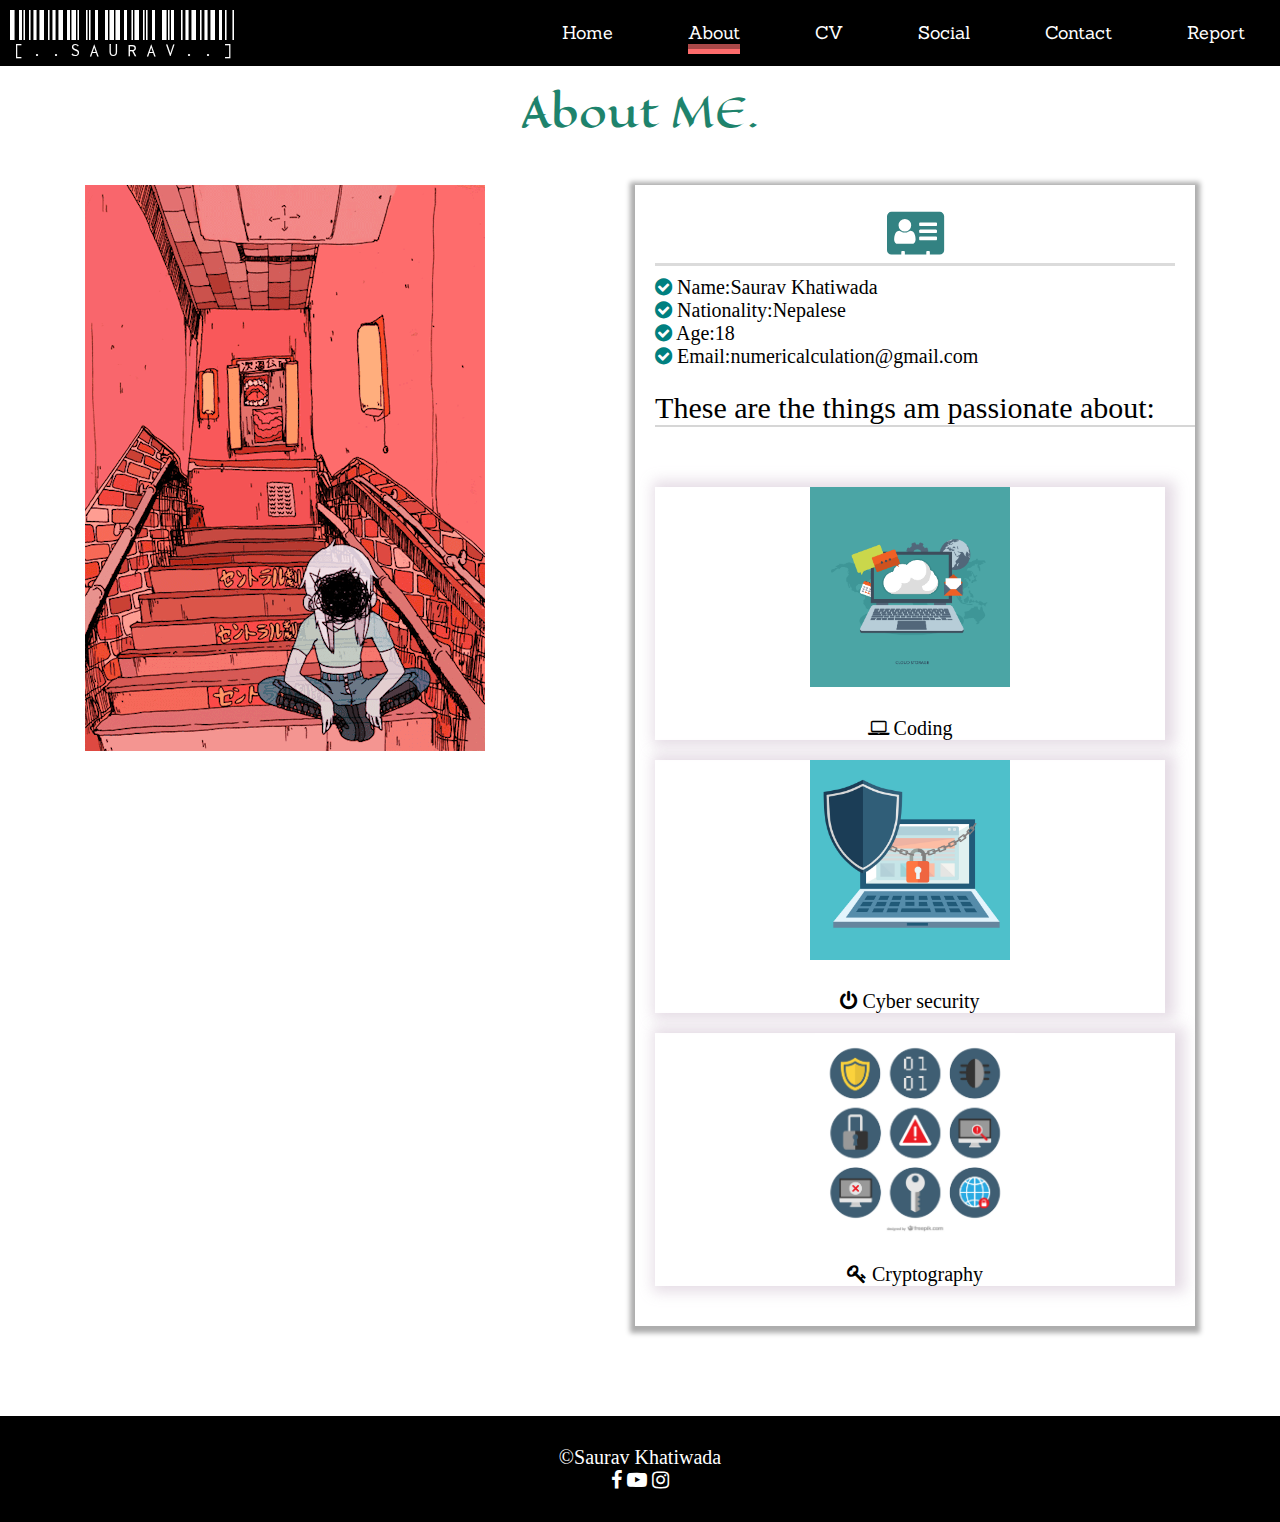
<file: about.html>
<!DOCTYPE html>
<html lang="en">
<head>
      <meta charset="UTF-8">
      <meta name="viewport" content="width=device-width, initial-scale=1.0">
        <link rel="stylesheet" href="https://maxcdn.bootstrapcdn.com/font-awesome/4.7.0/css/font-awesome.min.css">
      <script src="https://code.jquery.com/jquery-3.3.1.js"></script>
      <link rel="shortcut icon" type="image/png" href="favicon.png">
      <title>ABOUT</title>
      <link rel="stylesheet" href="styles.css">
      <link href="https://fonts.googleapis.com/css?family=Amita" rel="stylesheet"> 
      <link href="https://fonts.googleapis.com/css?family=Libre+Barcode+128+Text" rel="stylesheet">    <!-- Fonts imported -->
<link href="https://fonts.googleapis.com/css?family=Sanchez" rel="stylesheet"> 
    <link href="https://fonts.googleapis.com/css?family=Monoton" rel="stylesheet"> 
    <link href="https://fonts.googleapis.com/css?family=Kumar+One+Outline" rel="stylesheet"> 
    <link href="https://fonts.googleapis.com/css?family=Eagle+Lake" rel="stylesheet"> 
    <link href='https://fonts.googleapis.com/css?family=Gruppo' rel='stylesheet'>
<script src="drop.js"></script>  <!-- JAVASCRIPT -->
      
</head>
<body>
     <nav>
         <div class="logo">
                                                     <!-- LOGO -->
                  <a href="index.html">
                           [..SAURAV..]
                        </a> 

                        </div>


                       
                         <div class="menu-icon">
                              <i class="fa fa-bars fa-2x"></i>      <!-- Dropdown icon/hamburger icon -->
                        </div>
                           <div class="navigation">
                              <ul>
                                    <li><a href="index.html">Home</a></li>
                                    <li><a href="about.html" class="about-active">About</a></li>
                                    <li><a href="cv.html">CV</a></li>
                                    <li><a href="social.html">Social</a></li>
                                    <li><a href="contact.html">Contact</a></li>
                                    <li><a href="report.html">Report</a></li>
                              </ul>
                        </div>

                  </nav>
             


         <div class="about-content">    <!-- ABOUT ME HEADING -->
         
          <p>About ME.</p>

        </div>
        
         
    <div class="about-content-1">
      

        <div class="about-c1">
                     <img src="mood.gif" alt="picture">        <!--  PICTURE -->
        </div>

                <div class="about-c2">

                  <div class="about-c2-start">                   <!-- FONT-AWESOME ICONS -->
                 <i class="fa fa-address-card"></i>
                  </div>
                  <div class="about-c2-1">
                    <i class="fa fa-check-circle"></i>


                     Name:Saurav Khatiwada
                     <br>
                     <i class="fa fa-check-circle"></i>

                     Nationality:Nepalese
                     <br>
                      
                   <i class="fa fa-check-circle"></i>

                     Age:18
                     <br>
                      <i class="fa fa-check-circle"></i>

                     Email:numericalculation@gmail.com
                     <br>
                     <br>
                   </div>
                     <div class="about-c2-2">
                     These are the things am passionate about:                  <!-- MY INTERESTS -->
                   </div>

                      <div class="about-interest">

                           <div class="inter-1">
                                <img src="sh-1.jpg" width="200" alt="interst1">
                                <br>
                             <p>
                              <i class="fa fa-laptop"></i>
                            Coding
                          </p>
                            </div>

                       <div class="inter-2">
                              <img src="sh-2.jpg" width="200" alt="interest2">
                              <br>
                            <p><i class="fa fa-power-off"></i> Cyber security</p>
                        </div>

                          <div class="inter-3">
                              <img src="sh-3.jpg" width="200" alt="interest3">
                              <br>
                              <p>
                                <i class="fa fa-key"></i>

                              Cryptography
                            </p>
                        </div>

                 </div>
               </div>
                
                 

                
     </div>






      <footer>                 <!-- Footer region -->
        
        ©Saurav Khatiwada
        
          <div class="social-media">
          
            <a href="#" target="https://www.facebook.com/saurav.khatiwada.9480"> <i class="fa fa-facebook" aria-hidden="true"></i></a>
         
          
            <a href="https://www.youtube.com/channel/UCLbpx--2LpGVtKYoKCiHIbg?view_as=subscriber" target="_blank"><i class="fa fa-youtube-play" aria-hidden="true"></i></a>
          
          
            <a href="https://www.instagram.com/saurav_1723/" target="_blank"> <i class="fa fa-instagram" aria-hidden="true"></i></a>
          </div>
          

         
      </footer>
      







</body>
</html>
</file>
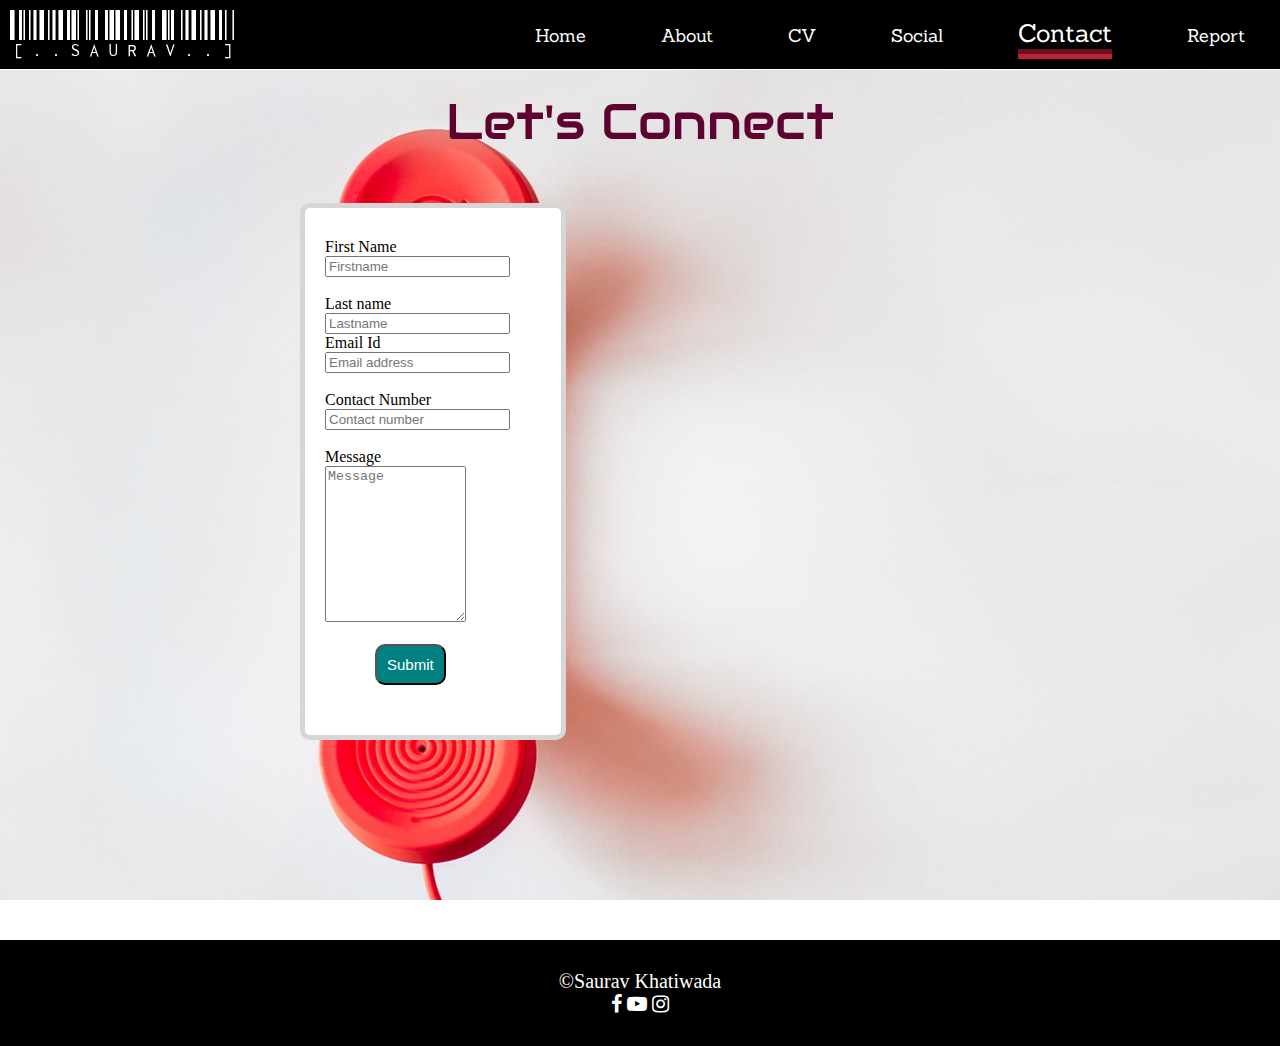
<file: contact.html>
<!DOCTYPE html>
<html lang="en">
<head>
      <meta charset="UTF-8">
      <meta name="viewport" content="width=device-width, initial-scale=1.0">
        <link rel="stylesheet" href="https://maxcdn.bootstrapcdn.com/font-awesome/4.7.0/css/font-awesome.min.css">
      <script src="https://code.jquery.com/jquery-3.3.1.js"></script>
      <link rel="shortcut icon" type="image/png" href="favicon.png">
      <title>CONTACT</title>
      <link rel="stylesheet" href="styles.css">
      <link href="https://fonts.googleapis.com/css?family=Amita" rel="stylesheet"> 
      <link href="https://fonts.googleapis.com/css?family=Libre+Barcode+128+Text" rel="stylesheet">
<link href="https://fonts.googleapis.com/css?family=Sanchez" rel="stylesheet">                     <!-- FONTS IMPORTED -->
    <link href="https://fonts.googleapis.com/css?family=Monoton" rel="stylesheet"> 
    <link href="https://fonts.googleapis.com/css?family=Kumar+One+Outline" rel="stylesheet"> 
<script src="drop.js"></script>                                                                 <!--  JAVASCRIPT -->
<link href="https://fonts.googleapis.com/css?family=Arizonia" rel="stylesheet"> 
<link href="https://fonts.googleapis.com/css?family=Audiowide" rel="stylesheet"> 
      
</head>
<body>
     

                  <nav>

                       


                            

                        <div class="logo">
                          
                           <a href="index.html">
                           [..SAURAV..]                  <!-- LOGO -->
                        </a> 

                        </div>


                       
                         <div class="menu-icon">
                              <i class="fa fa-bars fa-2x"></i>
                        </div>
                           <div class="navigation">                            <!-- NAV-BAR -->
                              <ul>
                                    <li><a href="index.html">Home</a></li>
                                    <li><a href="about.html">About</a></li>
                                    <li><a href="cv.html" >CV</a></li>
                                    <li><a href="social.html">Social</a></li>
                                    <li><a href="contact.html" class="contact-active">Contact</a></li>
                                    <li><a href="report.html">Report</a></li>
                              </ul>
                        </div>

                  </nav>
               
                <div class="contact-content">


                  <div class="contact-content-1">
                    <p>Let's Connect</p>
                  </div>

                  <div class="contact-content-2">

                    <div class="form">
                    <form>


<label>First Name</label>
<input name="fname" placeholder="Firstname" type="text" >                 <!--  CONTACT FORM -->
<br>
<br>
<label>Last name</label>
<input name="lname" placeholder="Lastname" type="text">
<br>
<label>Email Id</label>
<input name="email" placeholder="Email address" type="text">
<br>
<br>
<label>Contact Number</label>
<input name="contact" placeholder="Contact number" type="text">
<br>
<br>

<label>Message</label>
<textarea cols="15" name="message" placeholder="Message" rows="10">
</textarea>
<br>
<br>
<input id="submit" type="submit" onclick="alert('Thank You')" value="Submit">
</form>
</div>

<div class="map">
 <iframe src="https://www.google.com/maps/embed?pb=!1m18!1m12!1m3!1d3531.945123091961!2d85.37361471465653!3d27.71898058278709!2m3!1f0!2f0!3f0!3m2!1i1024!2i768!4f13.1!3m3!1m2!1s0x39eb1bb7ff7e1cf1%3A0xf4b219f7964c9a50!2sEast-Pole+Secondary+School!5e0!3m2!1sen!2snp!4v1524248329179" >
    <!--  GOOGLE MAP -->
 
    

  </iframe>
</div>
                  </div>
                </div>




      <footer>                <!-- FOOTER REGION -->
        
        ©Saurav Khatiwada                   
        
          <div class="social-media">
          
            <a href="https://www.facebook.com/saurav.khatiwada.9480" target="_blank"> <i class="fa fa-facebook" aria-hidden="true"></i></a>             <!--  SOCILA MEDIA ICONS -->
         
          
            <a href="https://www.youtube.com/channel/UCLbpx--2LpGVtKYoKCiHIbg?view_as=subscriber" target="_blank"><i class="fa fa-youtube-play" aria-hidden="true"></i></a>
          
          
            <a href="https://www.instagram.com/saurav_1723/" target="_blank"> <i class="fa fa-instagram" aria-hidden="true"></i></a>
          </div>
          

         
      </footer>
      







</body>
</html>
</file>
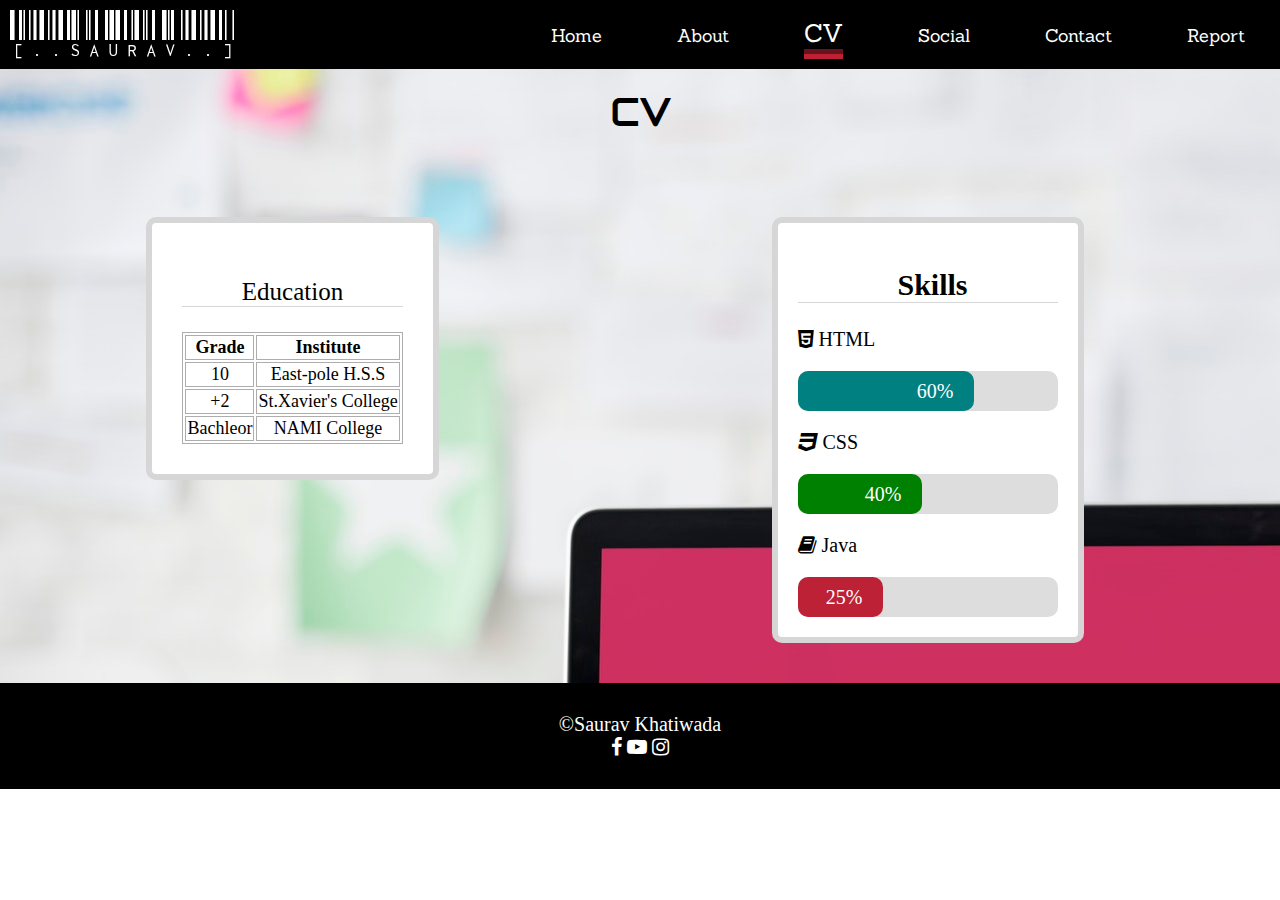
<file: cv.html>
<!DOCTYPE html>
<html lang="en">
<head>
      <meta charset="UTF-8">
      <meta name="viewport" content="width=device-width, initial-scale=1.0">
        <link rel="stylesheet" href="https://maxcdn.bootstrapcdn.com/font-awesome/4.7.0/css/font-awesome.min.css">
      <script src="https://code.jquery.com/jquery-3.3.1.js"></script>
      <link rel="shortcut icon" type="image/png" href="../images/favicon.png">
      <title>CV</title>
      <link rel="stylesheet" href="styles.css">
      <link href="https://fonts.googleapis.com/css?family=Amita" rel="stylesheet"> 
      <link href="https://fonts.googleapis.com/css?family=Libre+Barcode+128+Text" rel="stylesheet">
<link href="https://fonts.googleapis.com/css?family=Sanchez" rel="stylesheet"> 
    <link href="https://fonts.googleapis.com/css?family=Monoton" rel="stylesheet"> 
    <link href="https://fonts.googleapis.com/css?family=Kumar+One+Outline" rel="stylesheet"> 
<script src="drop.js"></script>
<link href="https://fonts.googleapis.com/css?family=Audiowide" rel="stylesheet"> 
      
</head>
<body>
     
            

                  <nav>

                       


                            

                        <div class="logo">
                          
                           <a href="index.html">
                           [..SAURAV..]
                        </a> 

                        </div>


                       
                         <div class="menu-icon">
                              <i class="fa fa-bars fa-2x"></i>
                        </div>
                           <div class="navigation">
                              <ul>
                                    <li><a href="index.html">Home</a></li>
                                    <li><a href="about.html">About</a></li>
                                    <li><a href="cv.html" class="cv-active">CV</a></li>
                                    <li><a href="social.html">Social</a></li>
                                    <li><a href="contact.html">Contact</a></li>
                                    <li><a href="report.html">Report</a></li>
                              </ul>
                        </div>

                  </nav>
               
                <div class="CV">
         <div class="cv-content">
          <p>CV</p>
         </div>
         
            <div class="cv-content-1">

                 <div class="cv-about-me">                           
                  <p>Education</p>
                  <div class="cv-table">
                 <table>

                                                 <!--  TABLE -->
            <tr>

            <th>Grade</th>
          
          <th>Institute</th>
          </tr>
            <tr>
              <td>10</td>
              
              <td>East-pole H.S.S</td>
             </tr>
           <tr>
           <td>+2</td>
           
           <td>St.Xavier's College</td>
            </tr>
              <tr>
              <td>Bachleor</td>
              
              <td>NAMI College</td>
              </tr>
            </table>
          </div>

                 </div>
                 <div class="cv-about-me2">
                    <h2>Skills</h2>

                 <p><i class="fa fa-html5"></i>HTML</p>              <!-- SKILL BAR -->
<div class="shtml">
  <div class="skills-html">60%</div>
</div>

<p><i class="fa fa-css3"></i>CSS</p>
<div class="scss">
  <div class="skills-css">40%</div>
</div>

<p><i class="fa fa-book"></i>Java</p>
<div class="sjava">
  <div class="skills-java">25%</div>
</div>
</div>

   
     
 </div>

</div>


      <footer>
        
        ©Saurav Khatiwada
        
          <div class="social-media">
          
            <a href="https://www.facebook.com/saurav.khatiwada.9480" target="_blank"> <i class="fa fa-facebook" aria-hidden="true"></i></a>
         
          
            <a href="https://www.youtube.com/channel/UCLbpx--2LpGVtKYoKCiHIbg?view_as=subscriber" target="_blank"><i class="fa fa-youtube-play" aria-hidden="true"></i></a>
          
          
            <a href="https://www.instagram.com/saurav_1723/" target="_blank"> <i class="fa fa-instagram" aria-hidden="true"></i></a>
          </div>
          

         
      </footer>
      







</body>
</html>
</file>
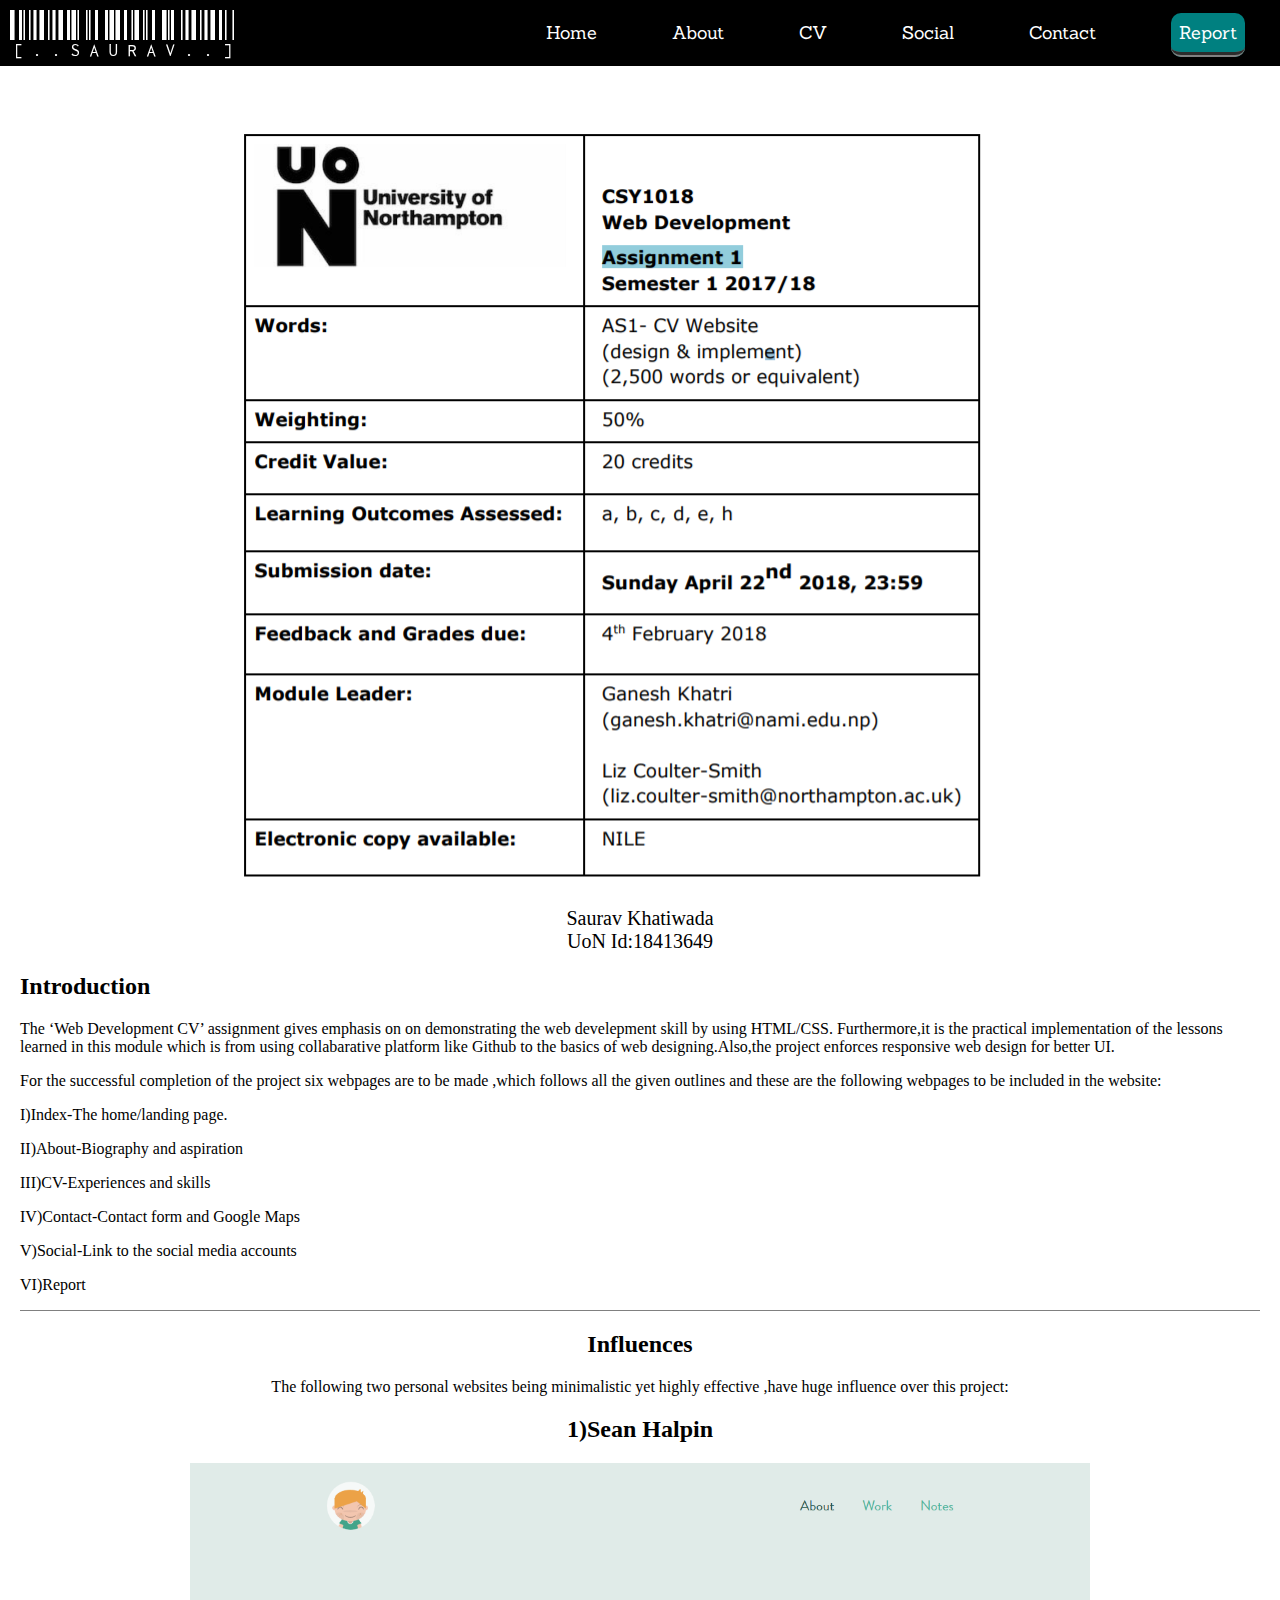
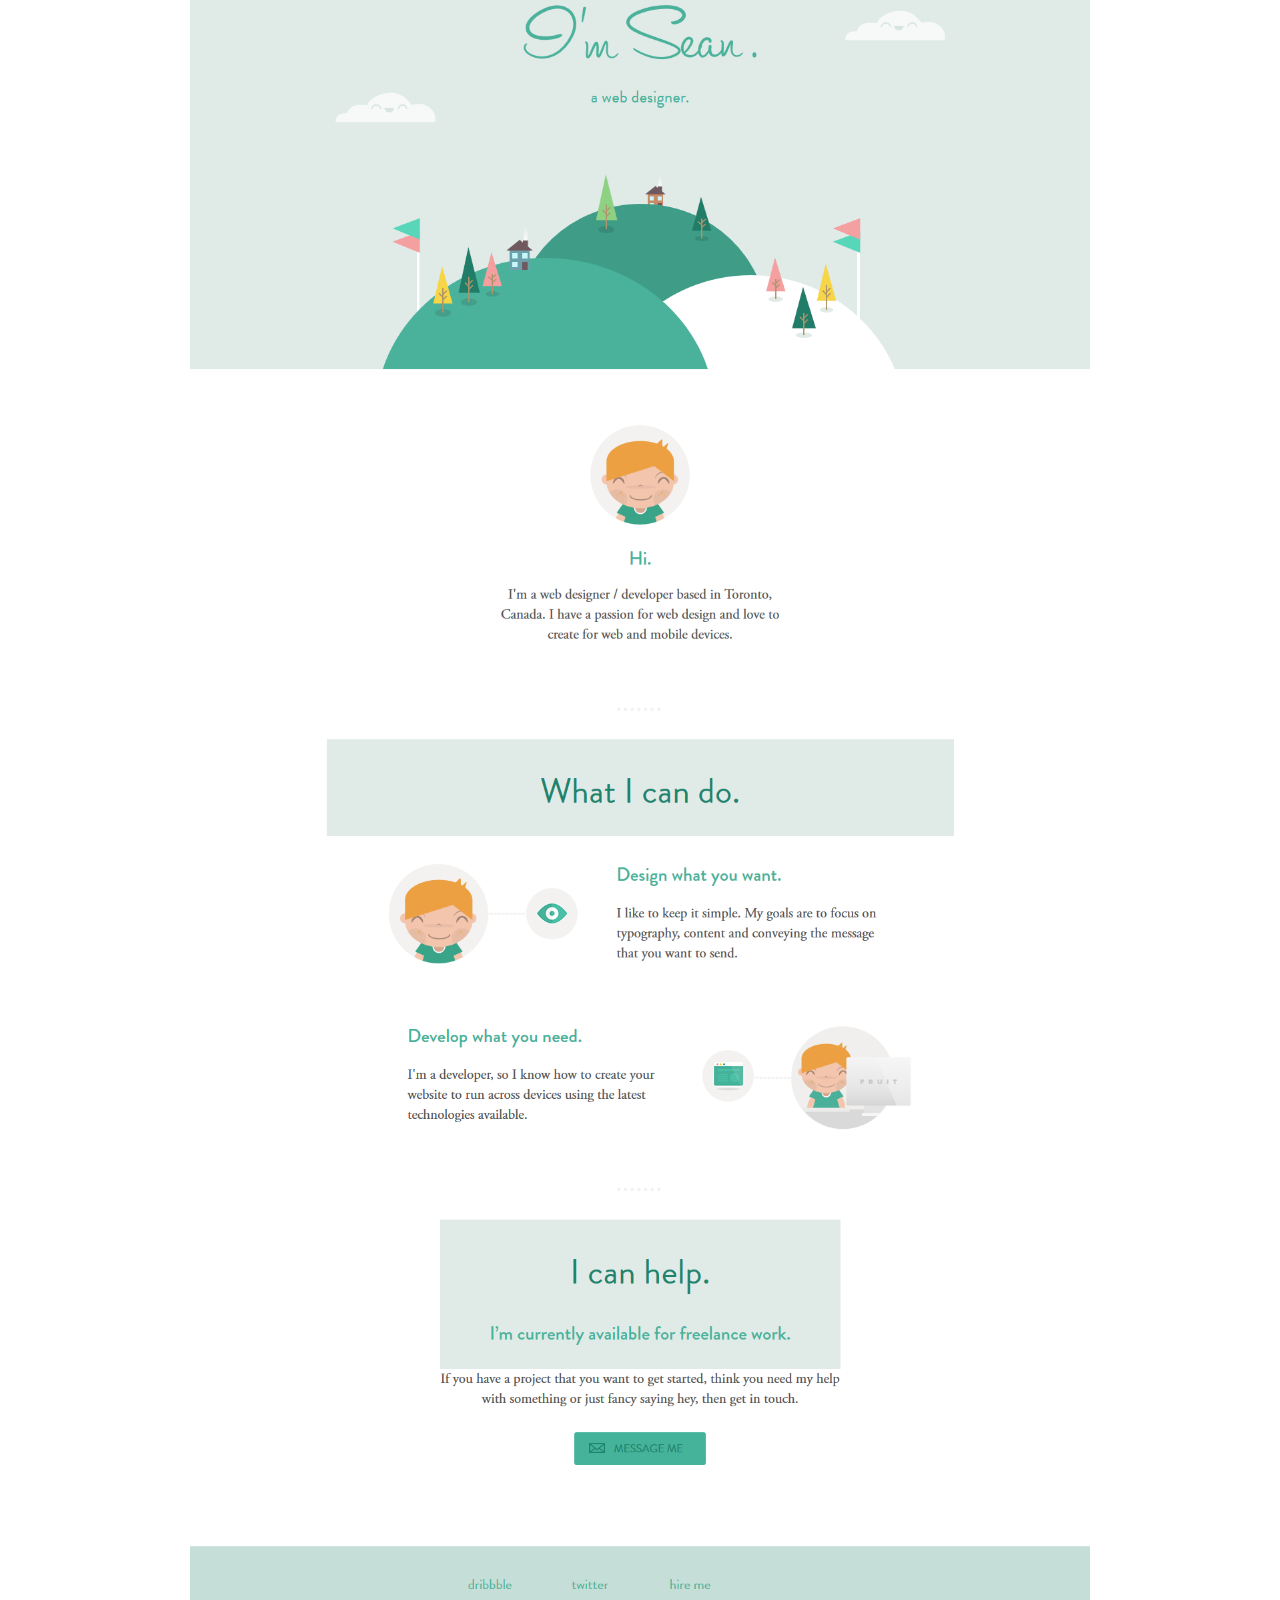
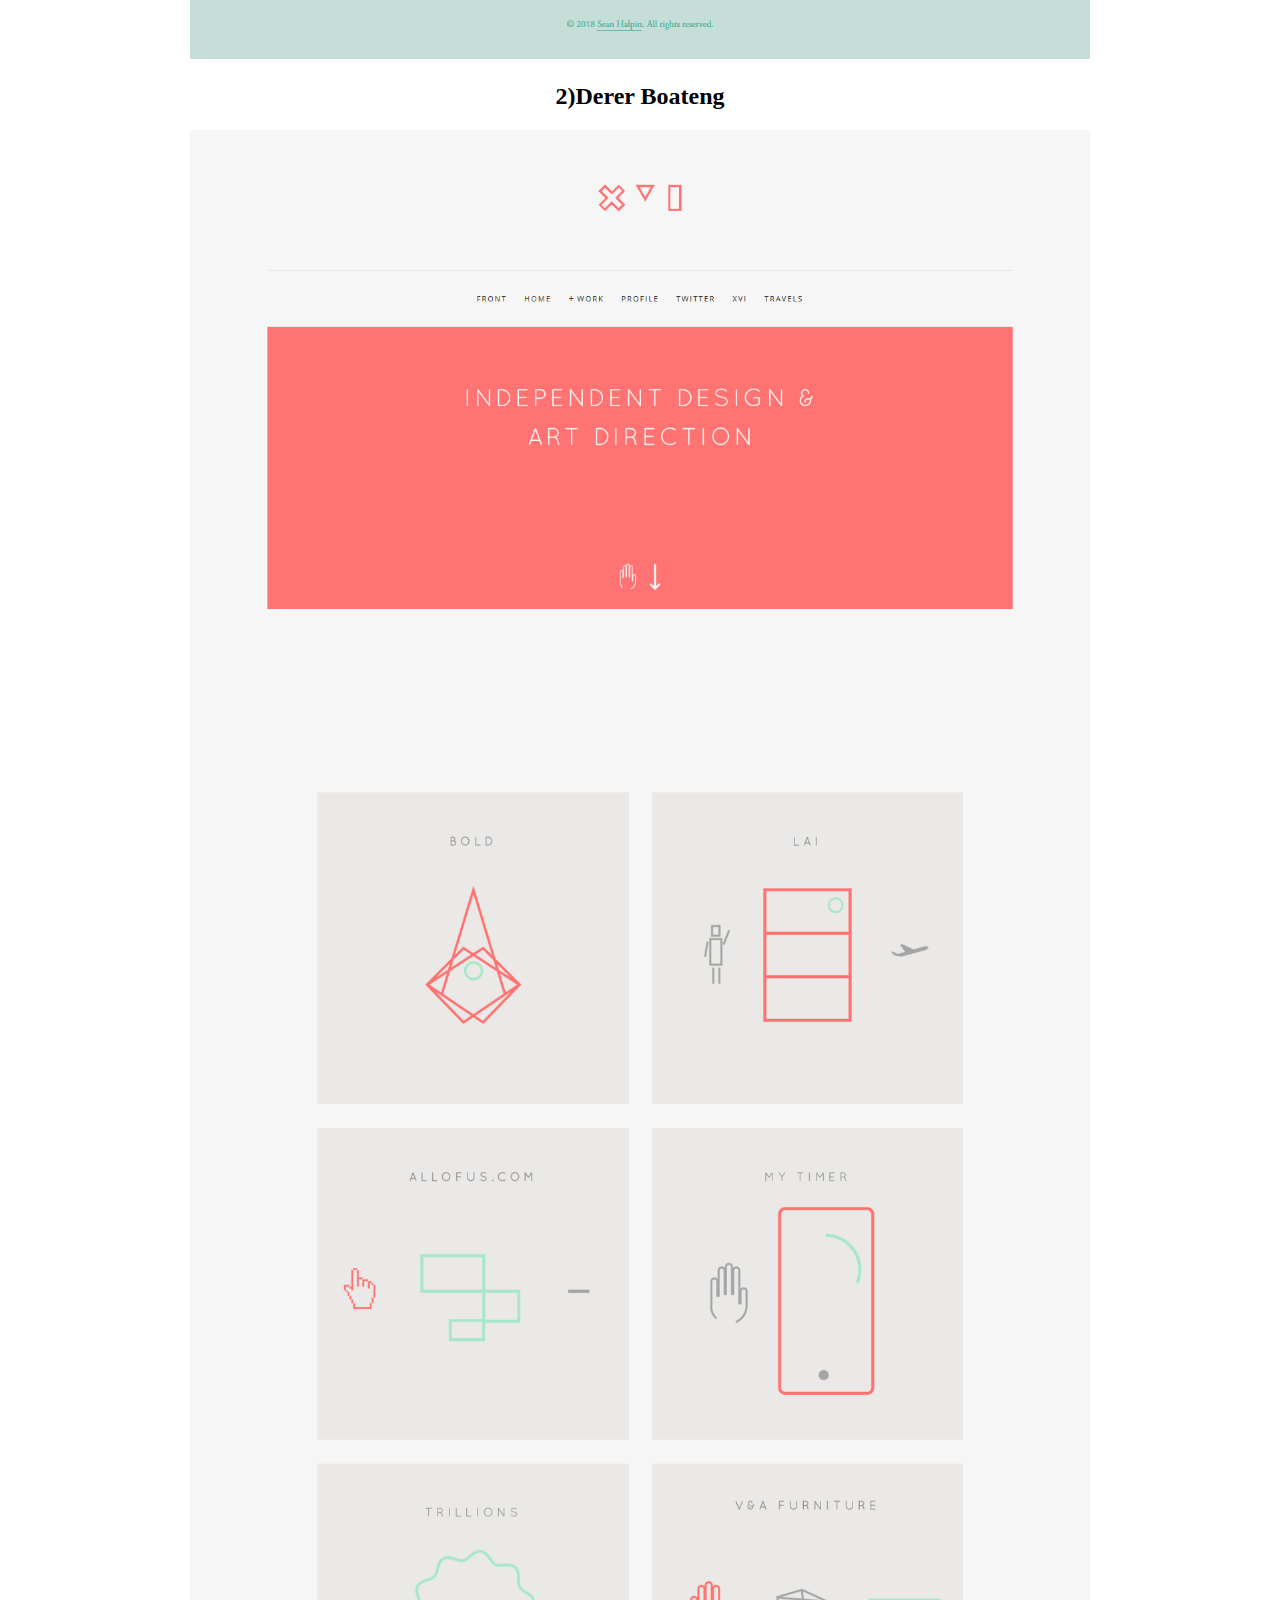
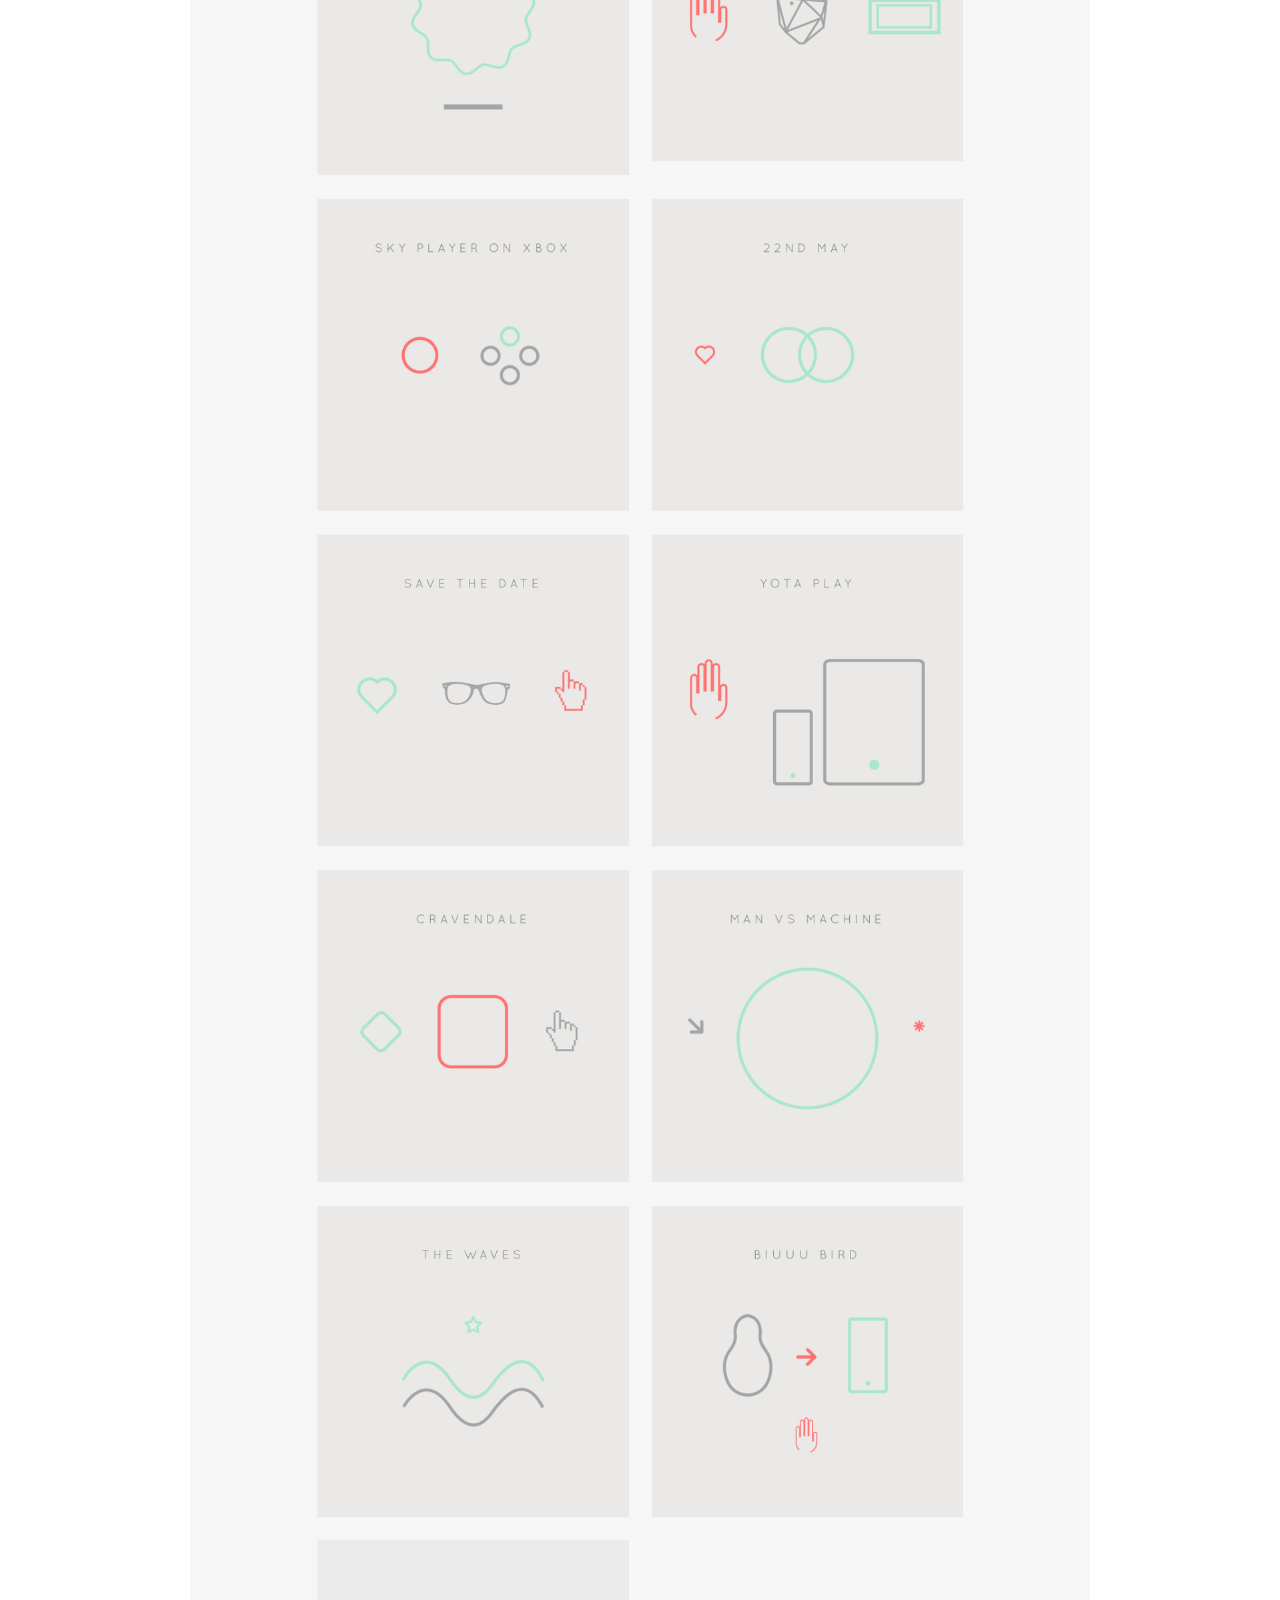
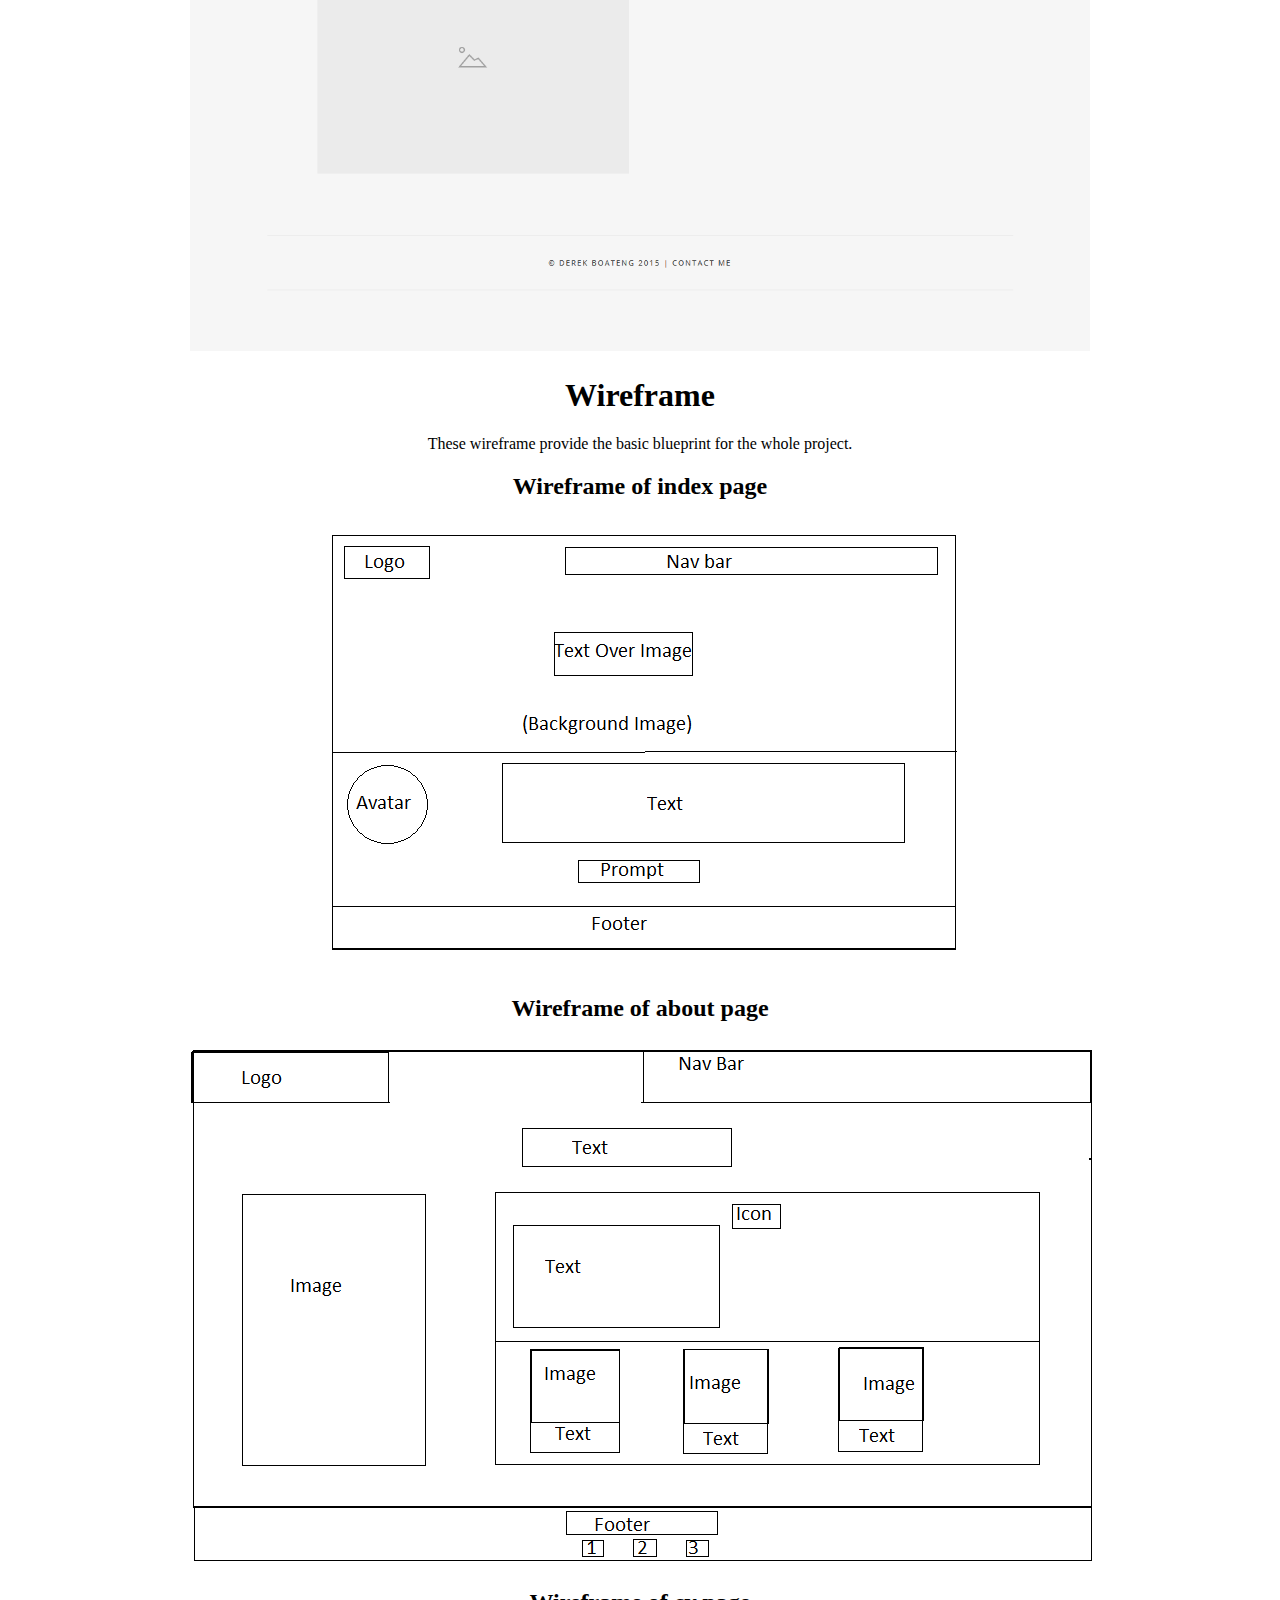
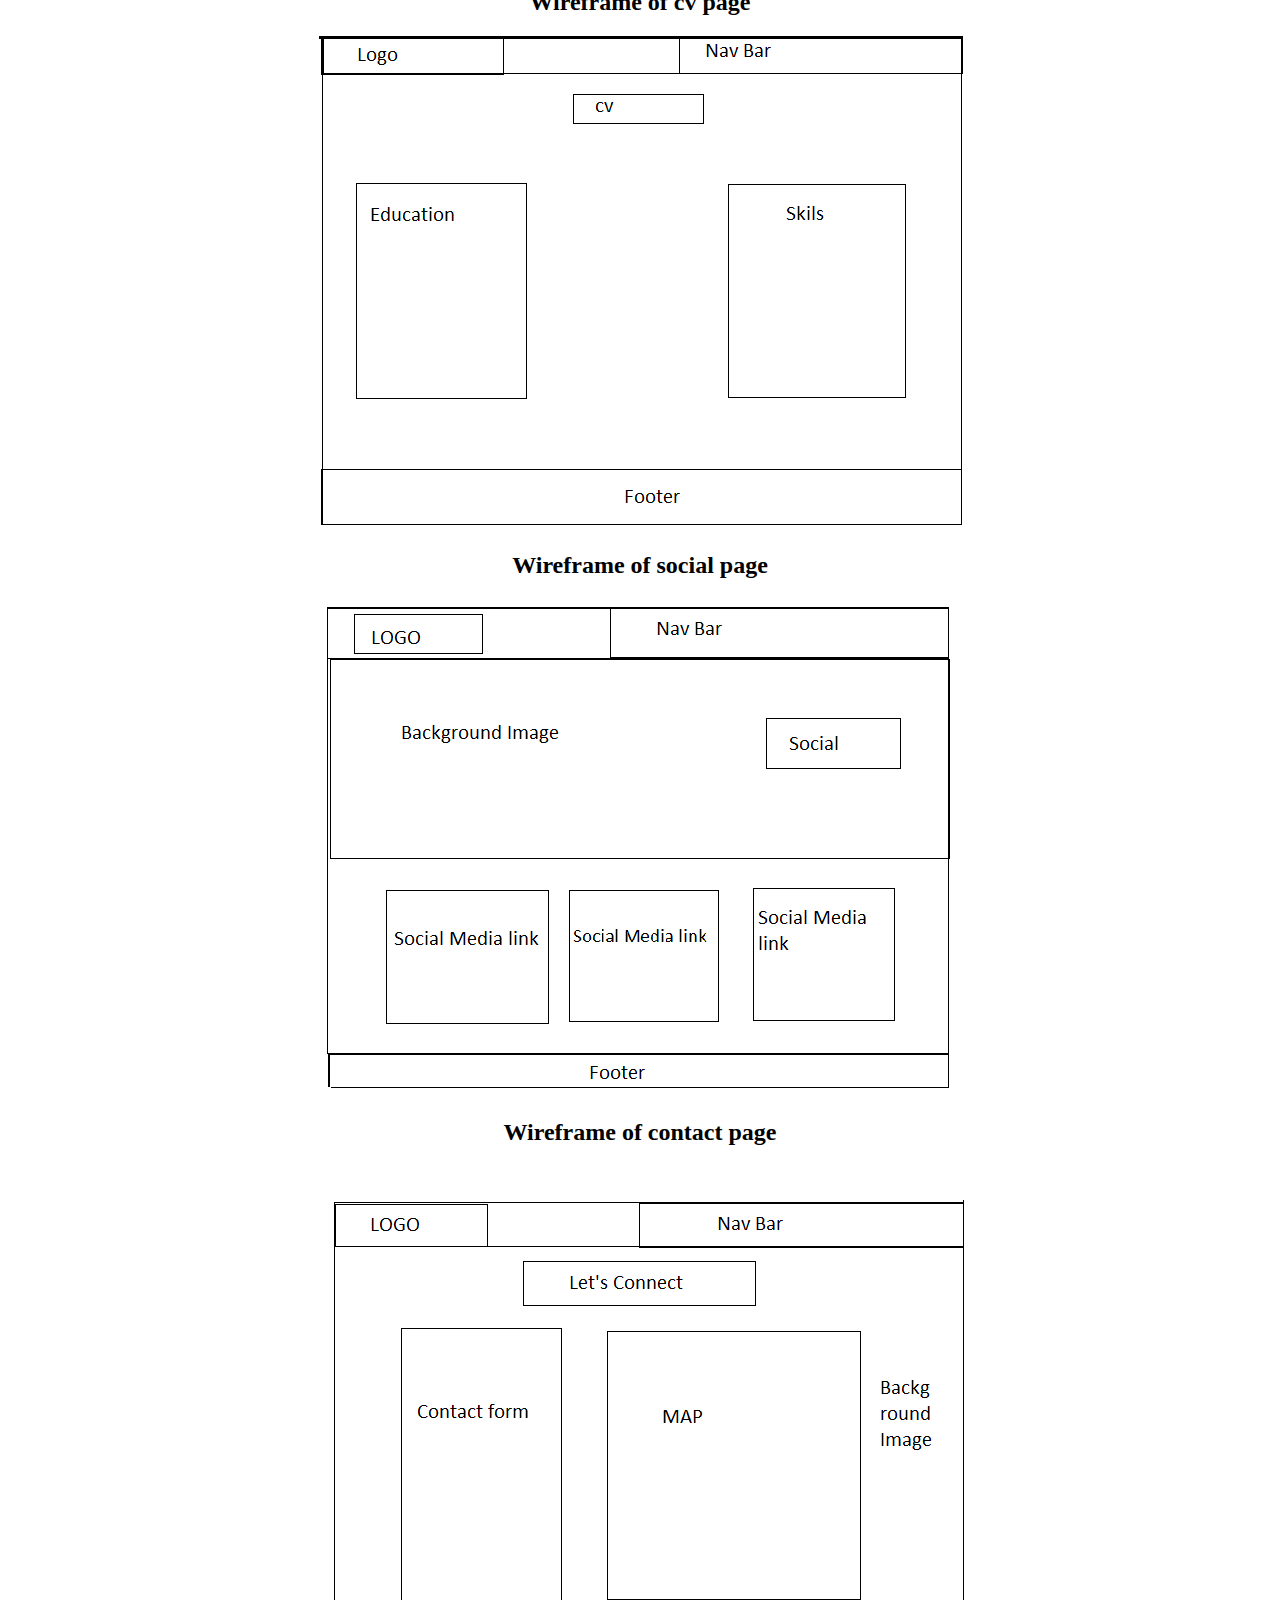
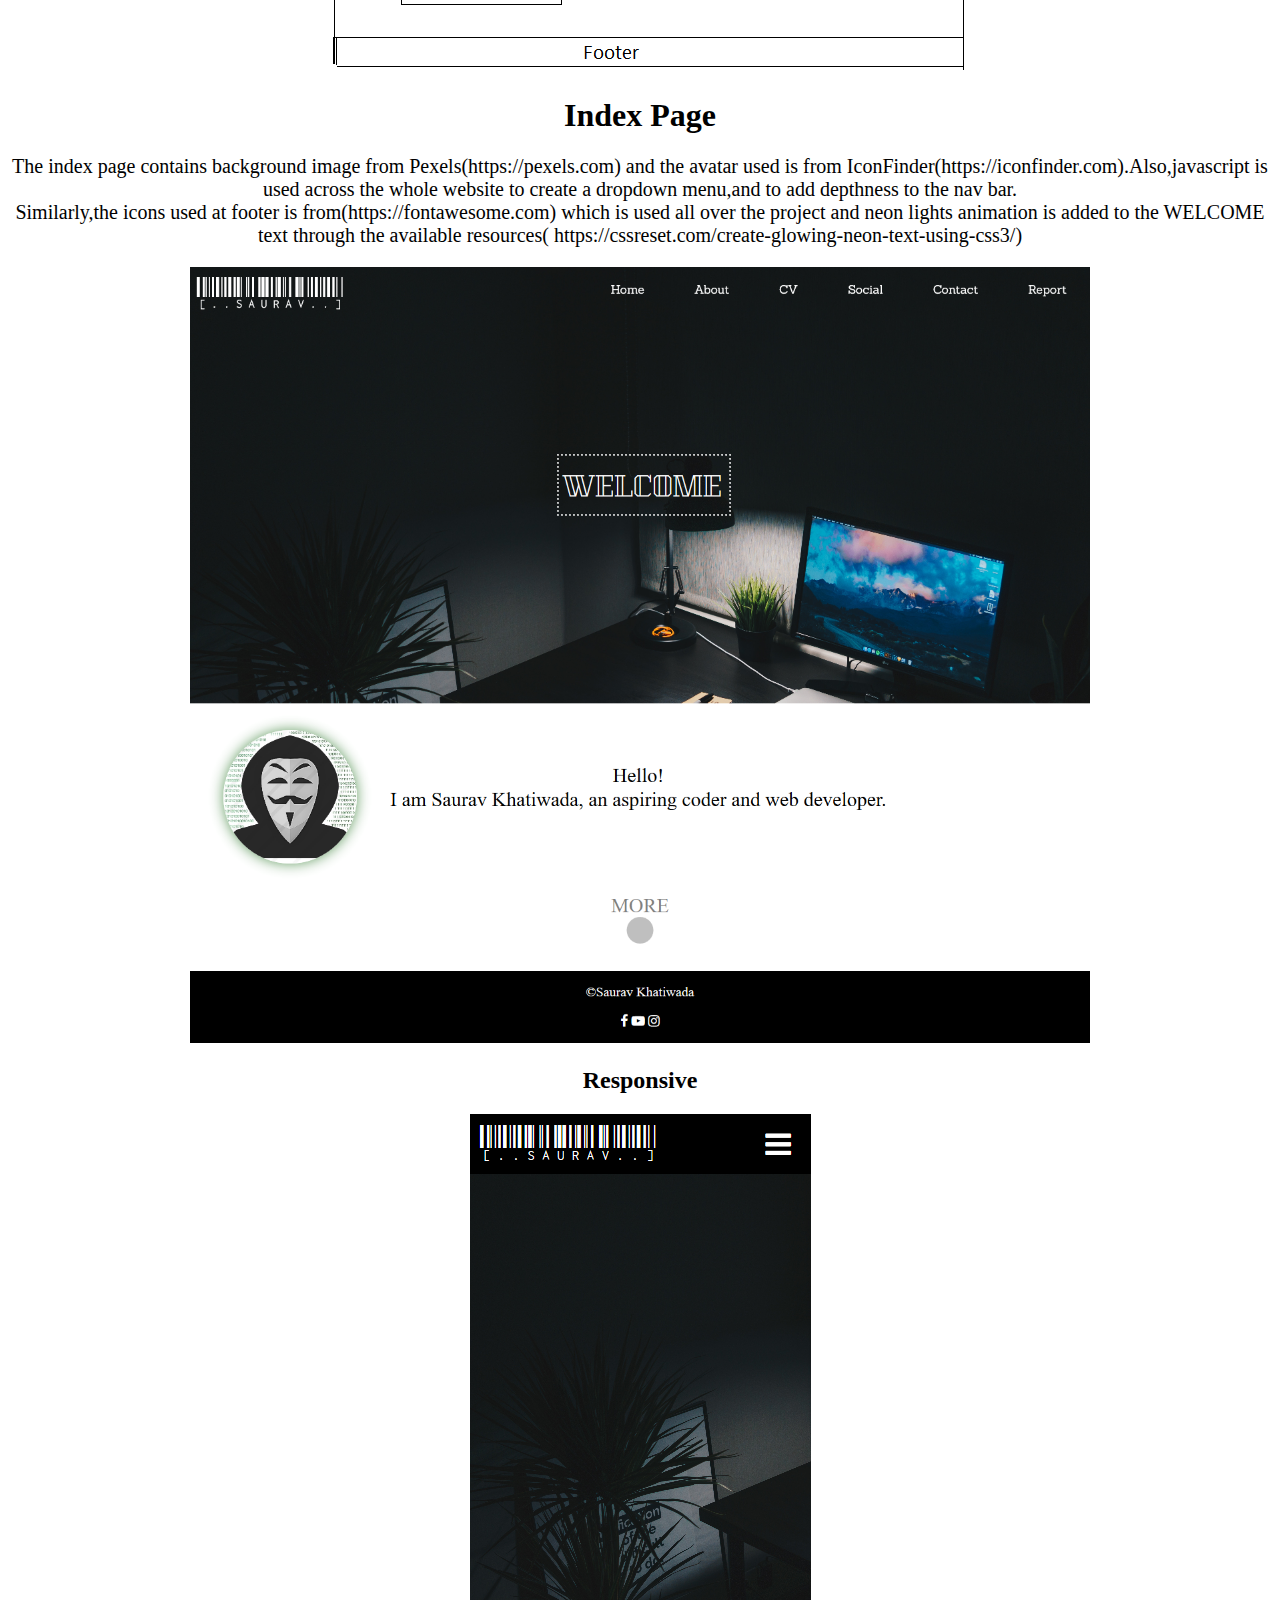
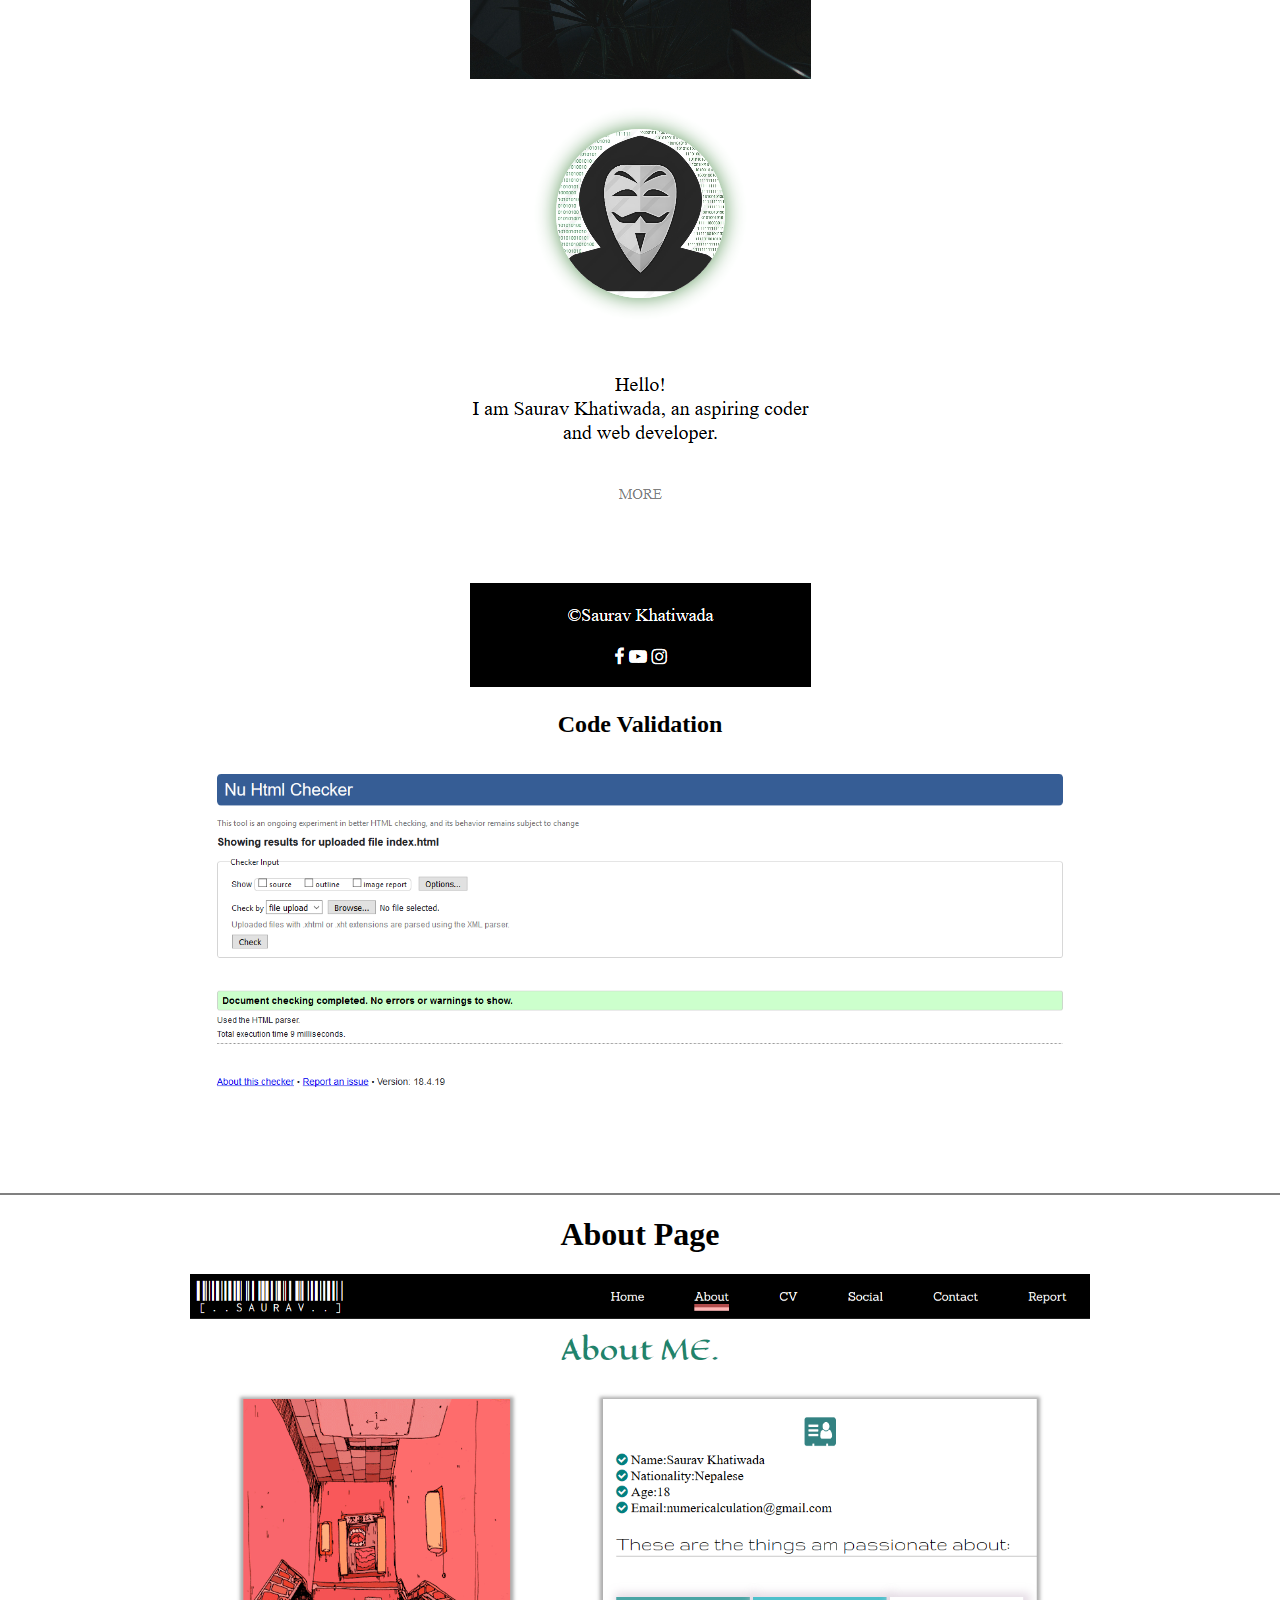
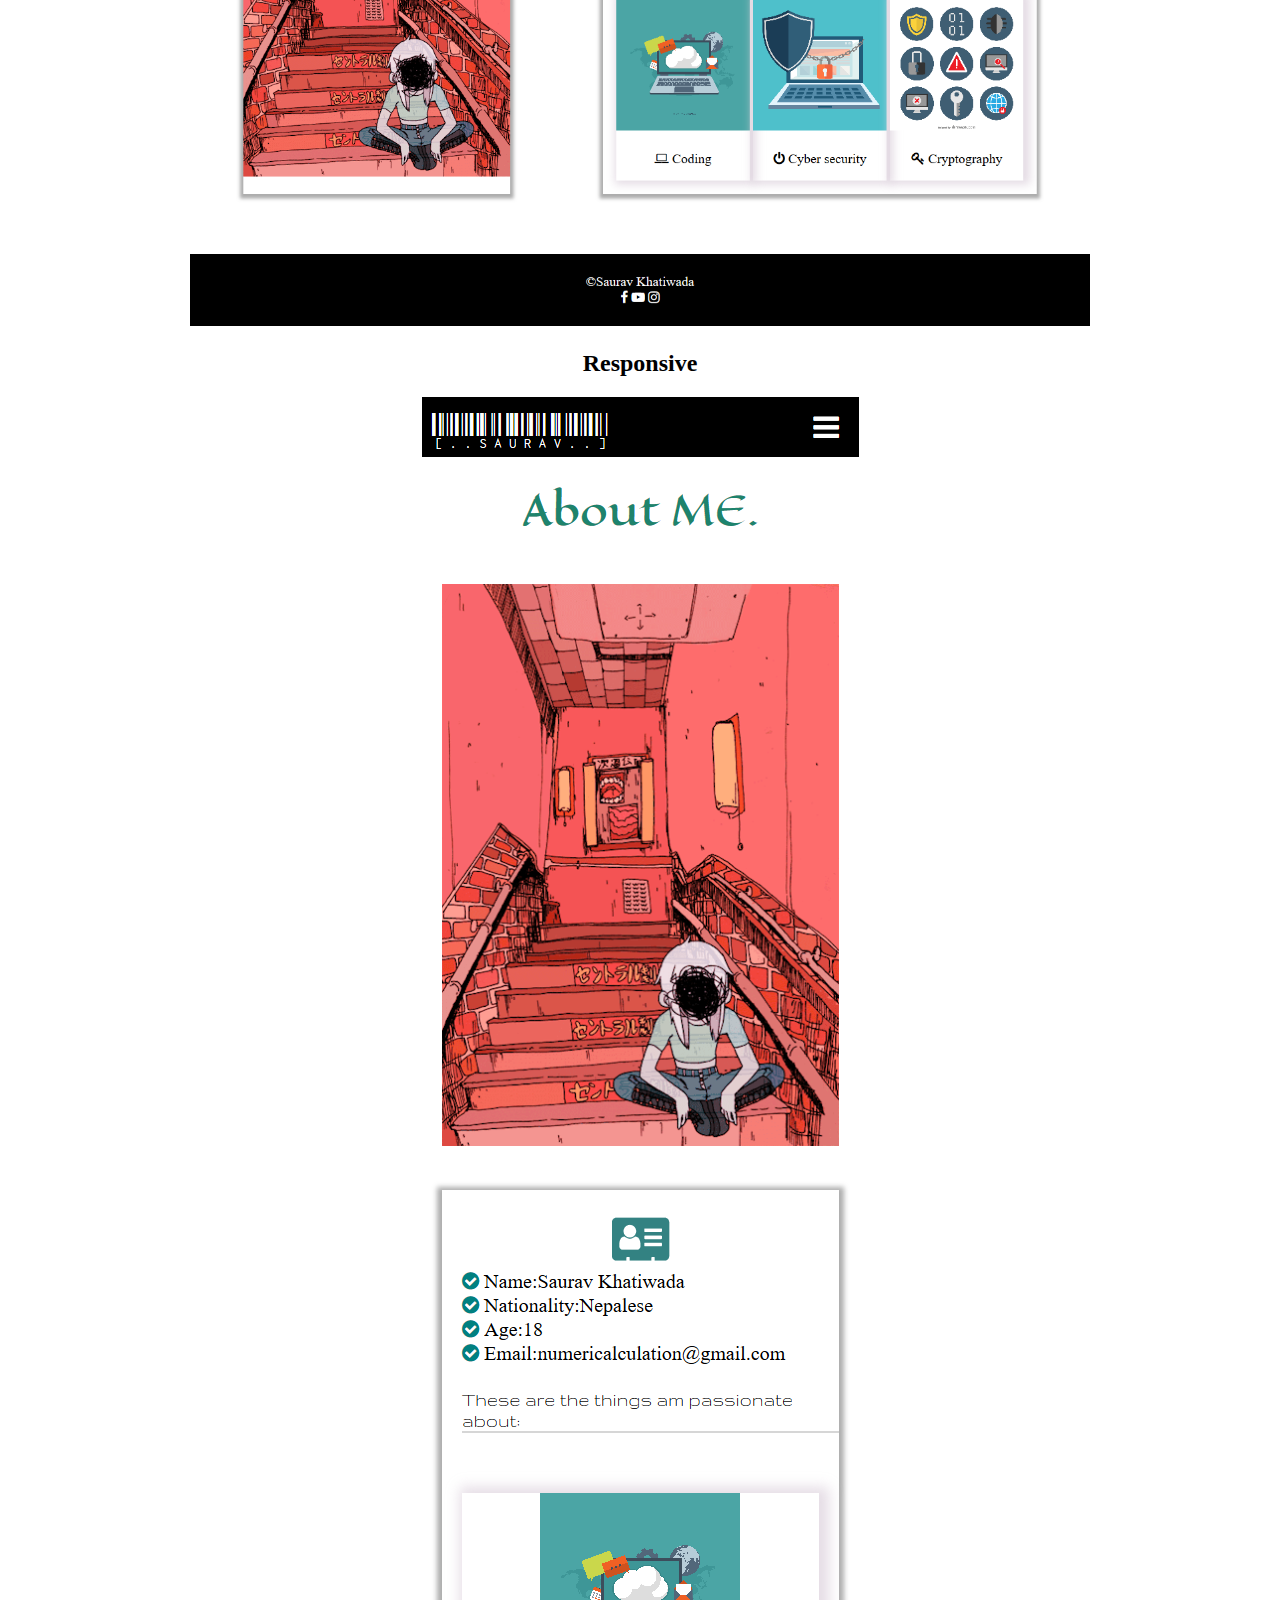
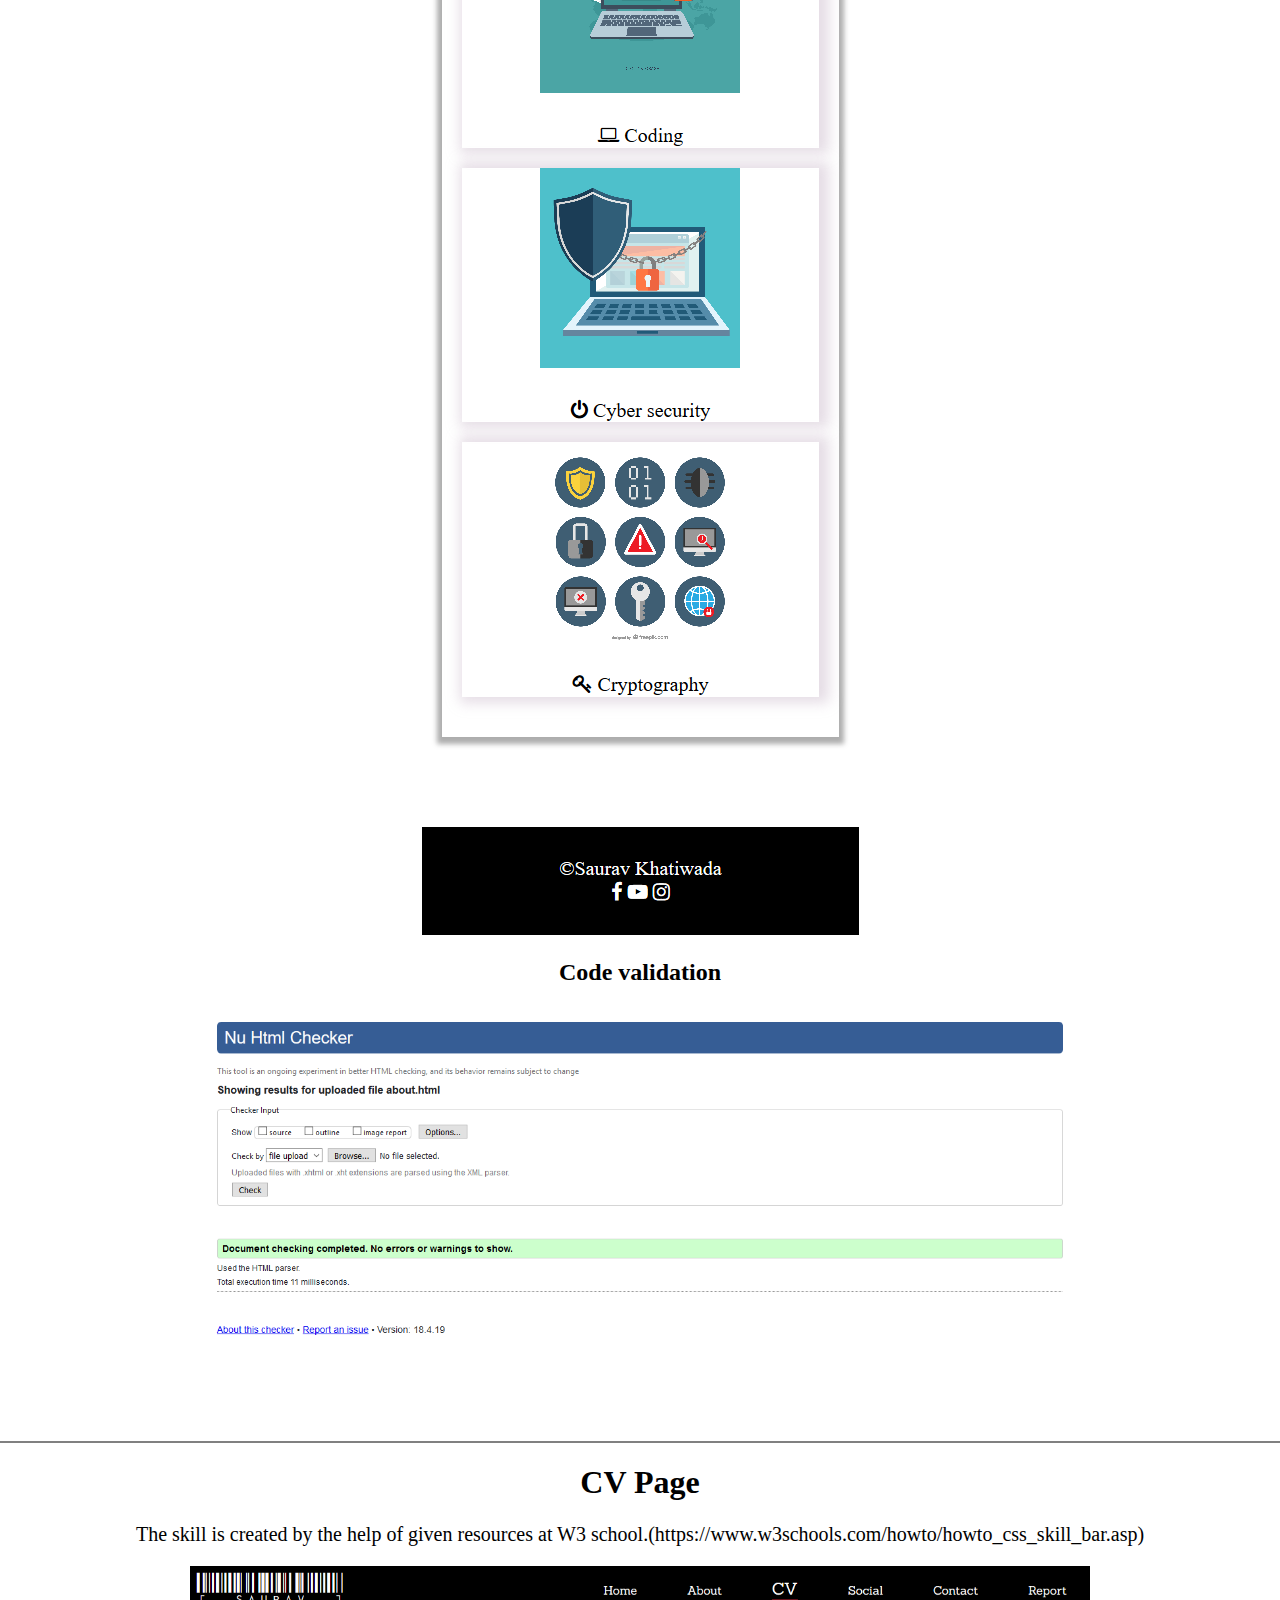
<file: report.html>
<!DOCTYPE html>
<html lang="en">
<head>
      <meta charset="UTF-8">
      <meta name="viewport" content="width=device-width, initial-scale=1.0">
        <link rel="stylesheet" href="https://maxcdn.bootstrapcdn.com/font-awesome/4.7.0/css/font-awesome.min.css">
      <script src="https://code.jquery.com/jquery-3.3.1.js"></script>
      <link rel="shortcut icon" type="image/png" href="favicon.png">
      <title>REPORT</title>
      <link rel="stylesheet" href="styles.css">
      <link href="https://fonts.googleapis.com/css?family=Amita" rel="stylesheet"> 
      <link href="https://fonts.googleapis.com/css?family=Libre+Barcode+128+Text" rel="stylesheet">
<link href="https://fonts.googleapis.com/css?family=Sanchez" rel="stylesheet"> 
    <link href="https://fonts.googleapis.com/css?family=Monoton" rel="stylesheet"> 
    <link href="https://fonts.googleapis.com/css?family=Kumar+One+Outline" rel="stylesheet"> 
<script src="drop.js"></script>
<link href="https://fonts.googleapis.com/css?family=Arizonia" rel="stylesheet"> 
      
</head>
<body>
     
            

                  <nav>

                       


                            

                        <div class="logo">
                          
                           <a href="index.html">
                           [..SAURAV..]
                        </a> 

                        </div>


                       
                         <div class="menu-icon">
                              <i class="fa fa-bars fa-2x"></i>
                        </div>
                           <div class="navigation">
                              <ul>
                                    <li><a href="index.html">Home</a></li>
                                    <li><a href="about.html">About</a></li>
                                    <li><a href="cv.html" >CV</a></li>
                                    <li><a href="social.html">Social</a></li>
                                    <li><a href="contact.html" >Contact</a></li>
                                    <li><a href="report.html" class="report-active">Report</a></li>
                              </ul>
                        </div>

                  </nav>
            

                <div class="report-content">
                  <div class="marking">
                  <img src="mark.PNG" alt="mark">
                  <br>
                  Saurav Khatiwada
                  <br>
                  UoN Id:18413649
                </div>
                <div class="report-intro">
                  <h2>Introduction</h2>

                 
                 <p>The ‘Web Development CV’  assignment gives emphasis on on demonstrating the web develepment skill by using HTML/CSS.
                  Furthermore,it is the practical implementation of the lessons learned in this module which is from using collabarative platform like
                  Github to the basics of web designing.Also,the project enforces responsive web design for better UI.
                 </p>
                
    <p>For the successful completion of the project six webpages are to be made ,which follows all the given outlines and these are the following webpages to be included in the website:</p>
                
                <p>I)Index-The home/landing page.</p>
                <p>II)About-Biography and aspiration</p>
                <p>III)CV-Experiences and skills</p>
                <p>IV)Contact-Contact form and Google Maps</p>
                <p>V)Social-Link to the social media accounts</p>
                <p>VI)Report</p>
                </div>
                <div class="inspirations">
                  <h2>Influences</h2>

                  <p>The following two personal websites being minimalistic yet highly effective ,have huge influence over this project:</p>
                  <div class="inspire-1">
                   <a href="http://seanhalpin.io/" target="_blank"> <h2>1)Sean Halpin</h2></a>
                    <img src="inspiration-1.png" width="900"  alt="inspire">
                  </div>
                   <div class="inspire-2">
                    <a href="http://derekboateng.com/" target="_blank"><h2>2)Derer Boateng</h2></a>
                    <img src="inspiration-2.png" width="900" alt="inspire">
                  </div>
                </div>


                <div class="wireframe">
                  <h1>Wireframe</h1>

                  <p>These wireframe provide the basic blueprint for the whole project.
                    

                  <div class="index-wireframe">
                    <h2>Wireframe of index page</h2>
                    <img src="wireframe-index.png" alt="wireframe">
                  </div>

                  <div class="about-wireframe">
                    <h2>Wireframe of about page</h2>
                    <img src="wireframe-about.png" alt="wireframe">
                  </div>
                  
                  <div class="cv-wireframe">
                    <h2>Wireframe of cv page</h2>
                    <img src="wireframe-cv.png" alt="wireframe">
                  </div>

                  <div class="social-wireframe">
                    <h2>Wireframe of social page</h2>
                    <img src="wireframe-social.png" alt="wireframe">
                  </div>

                  <div class="contact-wireframe">
                    <h2>Wireframe of contact page</h2>
                    <img src="wireframe-contact.png" alt="wireframe">
                  </div>


                </div>







                <div class="website">
                  <div class="index-page">
                    <h1>Index Page</h1>
                    <p>The index page contains background image from Pexels(https://pexels.com) and the avatar used is from IconFinder(https://iconfinder.com).Also,javascript is used across the whole website to create a dropdown menu,and to add depthness to the nav bar.
                      <br>
                      Similarly,the icons used at footer is from(https://fontawesome.com) which is used all over the project and neon lights animation is added to the WELCOME text through the available resources( https://cssreset.com/create-glowing-neon-text-using-css3/)


                    </p>
                    <img src="screenshot-index.png" alt="index" width="900">
                    <div class="res-index">
                        <h2>Responsive</h2>
                        <img src="responsive-1.png" >
                      </div>

                      <div class="valid-index">
                        <h2>Code Validation</h2>
                        <img src="index-valid.png" width="900">
                      </div>
                  </div>
                  <div class="about-page">
                    <h1>About Page</h1>
                   
                    <img src="screenshot-about.png" alt="index" width="900">
                    <div class="res-about">
                        <h2>Responsive</h2>
                        <img src="responsive-2.png" alt="responsive">
                      </div>

                      <div class="valid-index">
                        <h2>Code validation</h2>
                        <img src="about-valid.png" width="900" alt="valid">
                      </div>
                  </div>
                  <div class="cv-page">
                    <h1>CV Page</h1>
                    <p>The skill is created by the help of given resources at W3 school.(https://www.w3schools.com/howto/howto_css_skill_bar.asp)</p>
                    
                    <img src="screenshot-cv.png" alt="index" width="900">
                    <div class="res-cv">
                        <h2>Responsive</h2>
                        <img src="responsive-3.png" alt="responsive" >
                      </div>

                      <div class="valid-cv">
                        <h2>Code validation</h2>
                        <img src="cv-valid.png" width="900" alt="valid">
                      </div>
                  </div>
                  <div class="social-page">
                    <h1>Social Page</h1>
                    
                    <img src="screenshot-social.png" alt="index" width="900">
                    <div class="res-social">
                        <h2>Responsive</h2>
                        <img src="responsive-4.png" alt="responsive">
                      </div>

                      <div class="valid-social">
                        <h2>Code validation</h2>
                        <img src="social-valid.png" width="900" alt="valid">
                      </div>
                  </div>
                <div class="contact-page">
                    <h1>Contact Page</h1>
                    
                    <img src="screenshot-connect.png" alt="index" width="900">
                    <div class="res-social">
                        <h2>Responsive</h2>
                        <img src="responsive-6.png" alt="responsive" >
                        <img src="responsive-5.png" alt="responsive" >
                      </div>

                      <div class="valid-contact">
                        <h2>Code-validation</h2>
                        <img src="contact-valid.png" width="900" alt="valid">
                      </div>
                  </div>
                <div class="valid-css">

                  <h1>Validation of the CSS used</h1>
                  <img src="style-valid.png" width="900" alt="valid-style">
                  <br>
                  <br>
                  <img src="styles-valid.png" width="900" alt="valid-styles">
                </div>

                <div class="Conclusion">
                  <h1>Conclusion</h1>

                  <p>
                      Hence , this states the successful completion of the project.The created web pages are met with modern day needs.It has fulfilled the required conditions from minimalistic approach ,responsive web design and it's code validation. The approach and design for the project was searched and surfed across the internet,gathered and placed into one.For which (pexels.com) stood as a best option for images ,(w3schools.com) provided the needed resources and (google.design) helped from color combination ,fonts to the web approach. 
                      <br>
                      <br>
                      Therfore, this demonstrated skill can certainly ensure a better approach and method towards  the better web designing.

                  </p>
                </div>
                
                </div>
                



      <footer>
        
        ©Saurav Khatiwada
        
          <div class="social-media">
          
            <a href="https://www.facebook.com/saurav.khatiwada.9480" target="_blank"> <i class="fa fa-facebook" aria-hidden="true"></i></a>
         
          
            <a href="https://www.youtube.com/channel/UCLbpx--2LpGVtKYoKCiHIbg?view_as=subscriber" target="_blank"><i class="fa fa-youtube-play" aria-hidden="true"></i></a>
          
          
            <a href="https://www.instagram.com/saurav_1723/" target="_blank"> <i class="fa fa-instagram" aria-hidden="true"></i></a>
          </div>
          

         
      </footer>
      







</body>
</html>
</file>
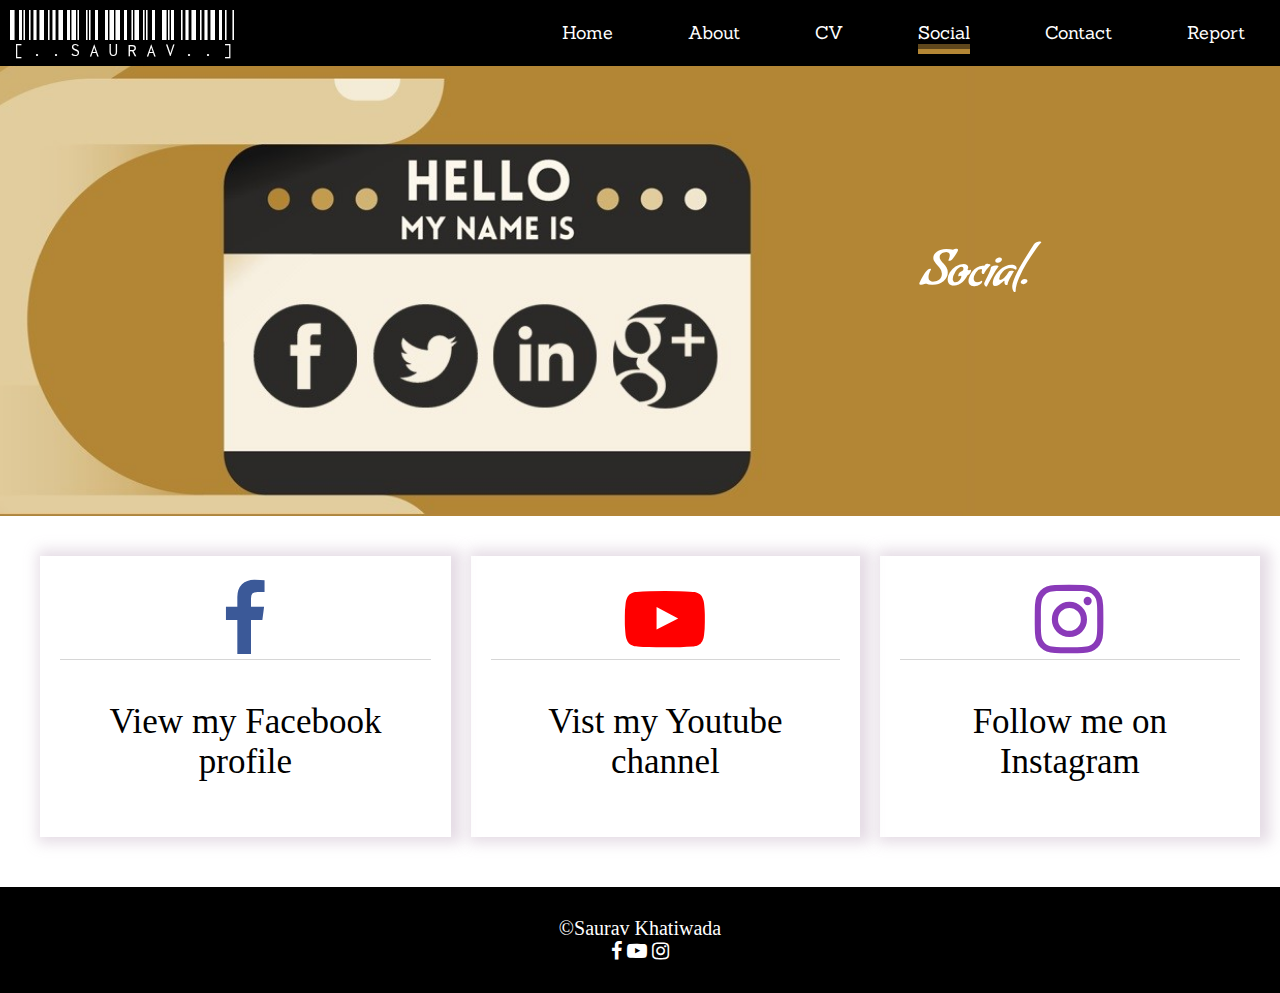
<file: social.html>
<!DOCTYPE html>
<html lang="en">
<head>
      <meta charset="UTF-8">
      <meta name="viewport" content="width=device-width, initial-scale=1.0">
        <link rel="stylesheet" href="https://maxcdn.bootstrapcdn.com/font-awesome/4.7.0/css/font-awesome.min.css">
      <script src="https://code.jquery.com/jquery-3.3.1.js"></script>
      <link rel="shortcut icon" type="image/png" href="favicon.png">
      <title>SOCIAL</title>
      <link rel="stylesheet" href="styles.css">
      <link href="https://fonts.googleapis.com/css?family=Amita" rel="stylesheet"> 
      <link href="https://fonts.googleapis.com/css?family=Libre+Barcode+128+Text" rel="stylesheet">
<link href="https://fonts.googleapis.com/css?family=Sanchez" rel="stylesheet"> 
    <link href="https://fonts.googleapis.com/css?family=Monoton" rel="stylesheet"> 
    <link href="https://fonts.googleapis.com/css?family=Kumar+One+Outline" rel="stylesheet"> 
    <link href="https://fonts.googleapis.com/css?family=Condiment" rel="stylesheet">
<script src="drop.js"></script>

      
</head>
<body>
     
         

                  <nav>

                       


                            

                        <div class="logo">
                          
                           <a href="index.html">
                           [..SAURAV..]
                        </a> 

                        </div>


                       
                         <div class="menu-icon">
                              <i class="fa fa-bars fa-2x"></i>
                        </div>
                           <div class="navigation">
                              <ul>
                                    <li><a href="index.html">Home</a></li>
                                    <li><a href="about.html">About</a></li>
                                    <li><a href="cv.html">CV</a></li>
                                    <li><a href="social.html" class="smedia">Social</a></li>
                                    <li><a href="contact.html">Contact</a></li>
                                    <li><a href="report.html">Report</a></li>
                              </ul>
                        </div>

                  </nav>
               


                
         <div class="social-content">
          
          <p>Social.</p>
         </div>
         
            <div class="scontent-1">

                
                 <div class="fb">


                   <a href="https://www.facebook.com/saurav.khatiwada.9480" target="_blank">
                     <i class="fa fa-facebook" aria-hidden="true"></i> 
                      </a>


                   
                   <p>View my Facebook profile</p>
                  
                   </div>
                 

                
             <div class="yt">
                  <a href="https://www.youtube.com/channel/UCLbpx--2LpGVtKYoKCiHIbg?view_as=subscriber" target="_blank"><i class="fa fa-youtube-play" aria-hidden="true"></i>
                  </a>
                  <p>Vist my Youtube channel</p>
                 
                </div>
                

                

                 <div class="insta">
                  <a href="https://www.instagram.com/saurav_1723/" target="_blank"> <i class="fa fa-instagram" aria-hidden="true"></i>
                  </a>
               <p>
                 Follow me on Instagram
               </p>
             
                 </div>
               
                  
                  </div>



      <footer>
        
        ©Saurav Khatiwada
        
          <div class="social-media">
          
            <a href="https://www.facebook.com/saurav.khatiwada.9480" target="_blank"> <i class="fa fa-facebook" aria-hidden="true"></i></a>
         
          
            <a href="https://www.youtube.com/channel/UCLbpx--2LpGVtKYoKCiHIbg?view_as=subscriber" target="_blank"><i class="fa fa-youtube-play" aria-hidden="true"></i></a>
          
          
            <a href="https://www.instagram.com/saurav_1723/" target="_blank"> <i class="fa fa-instagram" aria-hidden="true"></i></a>
          </div>
          

         
      </footer>
      







</body>
</html>
</file>
<file: styles.css>
body {
      
      margin: 0;     /*zero margin is placed across the whole body */

}

a{
      text-decoration: none;  /* the anchor tag inherits the given and none text decoration applied*/
      color: inherit;
}

.logo {
      line-height: 60px;               
      position: fixed;
      color: #fff;
     
      font-size: 50px;
      letter-spacing: 2px;
 padding-top: 5px;
      padding-left: 10px;
      font-family: 'Libre Barcode 128 Text', cursive;
text-decoration: none;
transition: 1s;


}
.logo:hover{                
      cursor: pointer;
}

nav {
      position: fixed;
      
      width: 100%;
      top: 0;
      
}

nav ul {
      line-height: 50px;
      list-style: none;
    
      overflow: hidden;
      color: #fff;
      padding: 0;
      text-align: right;
      margin: 0;
       background: #000;
      transition: 1s;

}
 


nav ul li {
      display: inline-block;   /*Displayed inline-block*/
      padding: 8px 35px;

}
 
nav ul li a {
 
      text-decoration: none;
      color: #fff;
      font-size: 18px;
}
.navigation{
      font-family: 'Sanchez', serif;
}

 
.menu-icon {
            width: 100%;           
      background: #000;
      text-align: right;
      box-sizing: border-box;
      padding: 15px 20px;
      cursor: pointer;
      color: #fff;
      display: none;
      


}
.navigation a{
   transition: 1s;

}

.navigation a:hover
{
  
  
  font-size:30px;
transition: 0.8s;
 
 
     border-bottom: 10px groove #1e836c;

}

.about-active{

  border-bottom: 10px groove #fe6c6c;
}

footer{
      padding: 30px;
    font-size: 20px;
      background-color: black;
      text-align: center;
      color: #fff;
}

@media(max-width: 990px) {


       

      .logo {
            position: fixed;
            top: 5px;
            font-size: 39px;
            
            padding-top: 0px;

           
            }
 
      nav ul {
            padding-left: 10px;
            max-height: 0px;
            background: #000;
      }
 
    
 
      .showing {
            max-height: 30em;
      }
 
      nav ul li {
            box-sizing: border-box;
            width: 100%;
            padding: 6px;
            text-align: center;
      }
 
      .menu-icon {
            display: block;
           font-size: 15px
         } 



}


i.fa.fa-facebook:hover{
  color: #3b5998;
 
  }                                   /* effects on hover*/

  i.fa.fa-youtube-play:hover{
  color: #ff0000;
  }
  i.fa.fa-instagram:hover{
  color: #8a3ab9;
  }

.socials{
  
  margin-top: 100px;
  margin-bottom: 50px;
 text-align: center;
 padding: 20px;
 font-size: 90px;
}



/*about-page*/


.about-content {
      text-align: center;
      padding-top: 40px;
      font-size: 40px;
      color: #1e836c;
      font-family: 'Eagle Lake', cursive;
      
      
}

.about-content  p{
  animation: asd 1s ;      /*asd animation lasting 1s*/
}
@keyframes asd{

  0%{
 font-size: 40px;     
  }
50%{
  font-size: 45px;
}
  100%{
   font-size: 40px;
  }
}


.about-content-1{
      margin-bottom: 90px;
      display: flex;                           /* flex display with space around*/
      justify-content: space-around;
      
      margin-left: 20px;
     
}
.about-c1{
     
  box-shadow: 10px 10px 5px -6px rgba(166,158,166,1);          /*box shadow added*/
      
     margin-right: 20px;
    
}

.about-c2-start{
  text-align: center;
  font-size: 50px;
  color: #006363;
 
  border-bottom: 3px solid #dbdbdb;
  margin-bottom: 10px;
}
.about-c2-start i{
  text-align: center;
  font-size: 50px;
  color: #006363;
  animation: identity 1.5s infinite;      /*  identity animation lasting infinite*/
  opacity: 0.8;
  
}

@keyframes identity {
from{
transform: none;
}
to{
 transform: rotateY( 360deg ) ;                 /*animation effects*/
  transition: transform 2s;
  }
}

.about-c2-1 i{
  color: teal;
 animation: bullt 1s ease-out ;     /*bullt animation lasting 1s*/

}


@keyframes bullt{
  0%{

    color: red;
  }
  50%{

    font-size: 25px;                  /* animation effects*/
  }
 
  100%{
    color: teal;
  }
}


.about-c2{
      box-shadow: 0px 2px 5px 5px rgba(173,173,173,1);
      padding: 20px;
     margin-right: 20px;
     font-size: 20px;

   
}

.about-c2-2{
  width: 100%;
  font-size: 30px;
  padding-right: 20px;
 
  border-bottom: 2px solid #d6d6d6;
}
.about-interest{

  display: flex;
 justify-content: space-between;

 margin-top: 60px;


 
}

.about-interest .inter-1{
 
  text-align: center;
  box-shadow: 4px 0px 13px 6px rgba(222,211,222,0.79);
  margin-right: 10px;
}
.about-interest .inter-1 img{
 margin-bottom: 5px;
}

.inter-1 p{
  font-size: 20px;
}

.about-interest .inter-2{
  
  text-align: center;
  box-shadow: 4px 0px 13px 6px rgba(222,211,222,0.79);
  margin-right: 10px;
}
 .inter-2 img{
  
margin-bottom: 5px;
}
.inter-2 p{
  font-size: 20px;
}

.about-interest .inter-3{

  text-align: center;
  box-shadow: 4px 0px 13px 6px rgba(222,211,222,0.79);
}
 .inter-3 img{
  
margin-bottom: 5px;
}
.inter-3 p{
  font-size: 20px;
}


.inter-1:hover{
   
  cursor: pointer;
  transform: rotateY( 360deg ) ;           /*effects added on hover*/
  transition: transform 2s;
}
.inter-2:hover{
  
  cursor: pointer;
  transform: rotateY( 360deg ) ;                      /*effects added on hover*/
  transition: transform 2s;
}

.inter-3:hover{

  cursor: pointer;
  transform: rotateY( 360deg ) ;                       /*effects added on hover*/
  transition: transform 2s;
}


@media (max-width: 1300px){
.about-interest{                        /*display: changes to block*/

  display: block;
}
.about-c1{
  box-shadow: none;
}
}
@media (max-width: 305px){

  .about-interest img{
    width: 50%;

  }
   .inter-1 p, .inter-2 p, .inter-3 p{
    font-size: 15px;
  }
.about-c2-1{
  font-size: 15px;
  overflow: scroll;                        
}

}


@media (max-width: 744px){

.about-content-1{
      display: block;
      margin-left: 20px;
     
}
.about-c1{
      margin-bottom: 40px;
}

.about-c2{
      margin-bottom: 40px;
}
.about-c1 img{
  width: 100%;
    height: auto;               /*appropiate width and height*/
}
.about-c2-2{
  font-size: 20px;          /* appropiate font-size*/
  font-weight: 100;
}

}


/*Social html*/


.smedia{
 border-bottom: 10px groove #b38635;
}


.social-content{
  background-image: url(social.jpg);
  background-repeat:no-repeat;                           /*background image and its property*/
background-size: cover;
background-position:center;
}

.social-content p{
  text-align: right;
 padding-right: 250px;
margin-bottom: 40px;                     /*properties added to the p*/
padding-top: 190px;
 padding-bottom: 200px;
  font-size: 50px;
    color: #fff;
    font-family: 'Condiment', cursive;
}

.scontent-1{
  font-size: 80px;
  display: flex;                   /*displayed flex*/
  margin-bottom: 50px;

}
.scontent-1 i.fa.fa-facebook{
  color: #3b5998;
 
  }

  .scontent-1 i.fa.fa-youtube-play{
  color: #ff0000;
  }
  .scontent-1 i.fa.fa-instagram{
  color: #8a3ab9;
  }


.fb{
     box-shadow: 4px 0px 13px 6px rgba(222,211,222,0.79);
      text-align: center;                                   /*aligned */
     margin-right: 20px;
    margin-left: 40px;
     padding: 20px;

}
.fb a  i {
  border-bottom: 1px solid #d6d6d6;             /*properties changed*/
  width: 100%;


}
.fb p{

  font-size: 35px;
}
.yt{
      transition: 0.5s;
      box-shadow: 4px 0px 13px 6px rgba(222,211,222,0.79);
      padding: 20px;
     margin-right: 20px;
     text-align: center;
     }
.yt a  i {
  border-bottom: 1px solid #d6d6d6;
  width: 100%;
}


.yt p{

  font-size: 35px;
}
.insta{
    box-shadow: 4px 0px 13px 6px rgba(222,211,222,0.79);
      padding: 20px;
     margin-right: 20px;
     text-align: center;
     }

.insta a  i {
  border-bottom: 1px solid #d6d6d6;
  width: 100%;
}
.insta p{

  font-size: 35px;
}

.fb:hover{
  cursor: pointer;
  box-shadow: 0px 2px 5px 5px rgba(173,173,173,1);         /* effects on hover*/
  transition: 0.5s;
  transform: rotateY( 360deg ) ;
  transition: transform 2s;
   color: #3b5998;
}

.insta:hover{
cursor: pointer;
box-shadow: 0px 2px 5px 5px rgba(173,173,173,1);                      /* effects on hover*/
transition: 0.5s;
transform: rotateY( 360deg ) ;
  transition: transform 2s;
  color: #8a3ab9;
}
.yt:hover{
cursor: pointer;
box-shadow: 0px 2px 5px 5px rgba(173,173,173,1);                      /* effects on hover*/
transition: 0.5s;
transform: rotateY( 360deg ) ;
  transition: transform 2s;
  color: #ff0000;

}

@media (max-width: 640px){


.scontent-1{
      display: block;

     
}
.fb{
      margin-bottom: 40px;
     
}
.fb p{
   font-size: 20px;
   padding-bottom: 20px;
}
.yt{
      margin-bottom: 40px;
      margin-left: 40px;
      
}
.yt p{
 font-size: 20px;

}
.insta{
  margin-bottom: 40px;
   margin-left: 40px;
   
}
.insta p{

   font-size: 20px;
}

.fb:hover,.insta:hover,.yt:hover{
  transform: none;
}
}

@media(max-width: 900px){
  .social-content{
  background-image: url(social1.png);

 }
.social-content p{

  font-size: 0px;
  
  
}


}





/*CV*/
.cv-active{
  border-bottom: 10px groove #bd2135;               /*indicates the active page*/
  font-size: 25px;
}
.CV{

      background-image: url(12.jpeg);     /*   background image and it's property*/
   background-attachment: fixed;
   
 


}

.cv-content{
      text-align: center;
     
      font-size: 40px;
      
}
.cv-content p{
  margin-top: 66px;
 font-family: 'Audiowide', cursive;       /*  appropiate font family and size*/
 padding: 20px;


}
table, th, td {
  border: 1px solid rgba(173,173,173,1);              
  
}
.cv-about-me p{
  text-align: center;
  border-bottom: 1px solid #d6d6d6;
  font-size: 25px;
}


.cv-content-1{
     
      display: flex;
      align-items: flex-start;                        /*displayed flex and content contains space around*/
     

     justify-content: space-around;
    

      
     
}
.cv-about-me , .cv-about-me2{
background-color: #fff;
margin-top: 20px;
margin-bottom: 40px;
border-radius: 10px;
border:6px solid #d6d6d6;
}
.cv-content-1 .cv-about-me{
      
      padding: 30px;
      margin-right: 40px;
    
    
}
.cv-content-1 .cv-about-me2{
      
      padding: 20px;
     margin-right: 50px;
    
}
.cv-about-me2 h2{
  text-align: center;
  border-bottom: 1px solid #d6d6d6;
  padding-right: 90px;
}
.cv-about-me2{
  font-size: 20px;
}
.cv-about-me2 i{
  margin-right: 5px;
}
.shtml ,.scss ,.sjava {
  width: 100%;
  background-color: #ddd;
  border-radius: 10px;

}
.skills-html{
  width: 60%; background-color: teal;
  border-radius: 10px;
  transition: 1s;
  
 
}

.skills-html {
  animation:fillhtmls 1s ;             /*animation named fillhtmls lasting 1s;*/
 
  transition: 0.8s;
  }
  @keyframes fillhtmls{
from{
width: 0%;                        /*   the added effect*/
}
to{
width: 60%;
}

  }
  .skills-css{
     animation:fillcss 1s ;

  transition: 0.8s;
  }
@keyframes fillcss{
  from{
width: 0%
  }
  to{
width: 40%;
  }
}
.skills-java{
  animation: filljava 1s;
    transition: 0.8s;
}
@keyframes filljava{
  from{
    width: 0%
  }
  to{
    width: 25%;
  }
}



.skills-html:hover ,.skills-css:hover,.skills-java:hover{
  animation:fillhtml 1s both;
  cursor: pointer;
  transition: 0.8s;
  }

@keyframes fillhtml{

  from{
    width: 0%;

  }
  to{
width: 70%;
background-color: #bd2135;

  }
}


.skills-css{
  width: 40%; background-color: green;
  border-radius: 10px;
}
.skills-java{
  width: 25%; background-color: #bd2135;
  border-radius: 10px;
}

.skills-html,.skills-css,.skills-java{
  text-align: right;
  padding-right: 20px;
  line-height: 40px;
  color: white;
}


@media (max-width: 1004px){
  .cv-content p{
    margin-top: 60px;

  }

.cv-content-1{
      display: block;
      margin-left: 40px;
}
.cv-content-1 .cv-about-me{
      margin-bottom: 40px;
}
.cv-content-1 .cv-about-me2{
      margin-bottom: 0px;
}
.cv-table{
font-size: 30px;
margin-left: 20%;

}
.cv-about-me p{
  font-size: 30px;
  text-orientation: bold;
}

}

@media (max-width: 380px){

   .cv-about-me{
     font-size: 12px;
     padding: 0;
     margin: 0;
}
.cv-table{
font-size: 15px;

}
.cv-about-me p{
  font-size: 20px;
}


}



/*CONTACT*/
.contact-active{
 border-bottom: 10px groove #bd2135;
  font-size: 25px;
}
.contact-content{
  margin-top: 70px;
  background-image: url(contact.jpg);
  background-attachment: fixed;
  padding-bottom: 200px;

}
.contact-content-1 p{
  text-align: center;
  font-size: 50px;
  padding-top: 20px;
 font-family: 'Audiowide', cursive;
  color:#5e0231;
}
.contact-content-2{
 width: 20%;
margin-left: 300px;

padding:10px 0;
border: 5px solid #d6d6d6;
border-radius:10px;
background-color: #fff;
display: flex;

}
form{
width:70%;
margin:20px;
}
input[type=submit]
{
  margin-left: 50px;
margin-bottom: 20px;

padding: 10px;
border-radius:10px;

background-color: teal;
color: #fff;
font-size:15px;
cursor:pointer;
}
#submit:hover
{
opacity: 0.5;
}
iframe{
margin-left: 150px;
border-radius: 10%;
border:0;
width: 600px;
height: 400px;

}
.cv-about-me{
font-size: 18px;
text-align: center;

}
.cv-about-me2 h2{
  padding-left: 100px;
}

@media(max-width: 1100px){
.contact-content{
  margin-top: 20px;
}

}
@media (max-width:700px){


  .contact-content-2{
    display: block;
    margin: 0;
    background: 0;
    border:0;
    align-content: flex-start;
   
  }
  .cv-content-1{
    text-align: center;
  }
  
iframe{
margin-left: 15px;
  width: 200px;
}

}
@media (max-width:698px){

  iframe{
    margin-left: 50px;
    width: 500px;
  }
  .cv-about-me2{
    font-size: 18px;
    text-align: center;
  }
  .cv-about-me2 h2{
    font-size: 20px;
    padding: 5px;
    text-align: center;
  }
 
}
@media (max-width:562px){

  iframe{
    margin-left: 20px;
    width: 300px;
  }
  .contact-content-1 p{
    font-size:35px; 
  }
  .cv-table{
  margin-left:  -20px;
  }
}
@media (max-width:332px){

  iframe{
    margin-left: 10px;
    width: 250px;  }
}



/*report*/

.report-active{
  background-color: teal;
  padding: 8px;
  border-radius: 10px;
  border-bottom: 5px groove grey;
}
.report-content{
  margin-top: 70px;
}
.marking{

 text-align: center;
 font-size: 20px;
}
.report-intro {
  margin-left:20px;
   margin-right: 20px;
  }
  .website{
    text-align: center;
  }
  .responsivewebsite{
   text-align: center;
  }
  .report-intro{
   border-bottom: 1px solid grey;
  }
  .website{
    margin-top: 20px;
  }
  .website p{
    font-size: 20px;
  }
  .index-page{
    margin-bottom: 20px;
    border-bottom: 2px solid grey;
  }
   .about-page{
    margin-bottom: 20px;
    border-bottom: 2px solid grey;
  }
   .cv-page{
    margin-bottom: 20px;
    border-bottom: 2px solid grey;
  }
   .social-page{
    margin-bottom: 20px;
    border-bottom: 2px solid grey;
  }
   .contact-page{
    margin-bottom: 20px;
    border-bottom: 2px solid grey;
  }
  .inspirations{
    margin-top: 20px;
    text-align: center;
  }
  .inspire-1{
    margin-top:20px;
  }
  .wireframe{
    text-align: center;
    display: block;
  }
</file>
